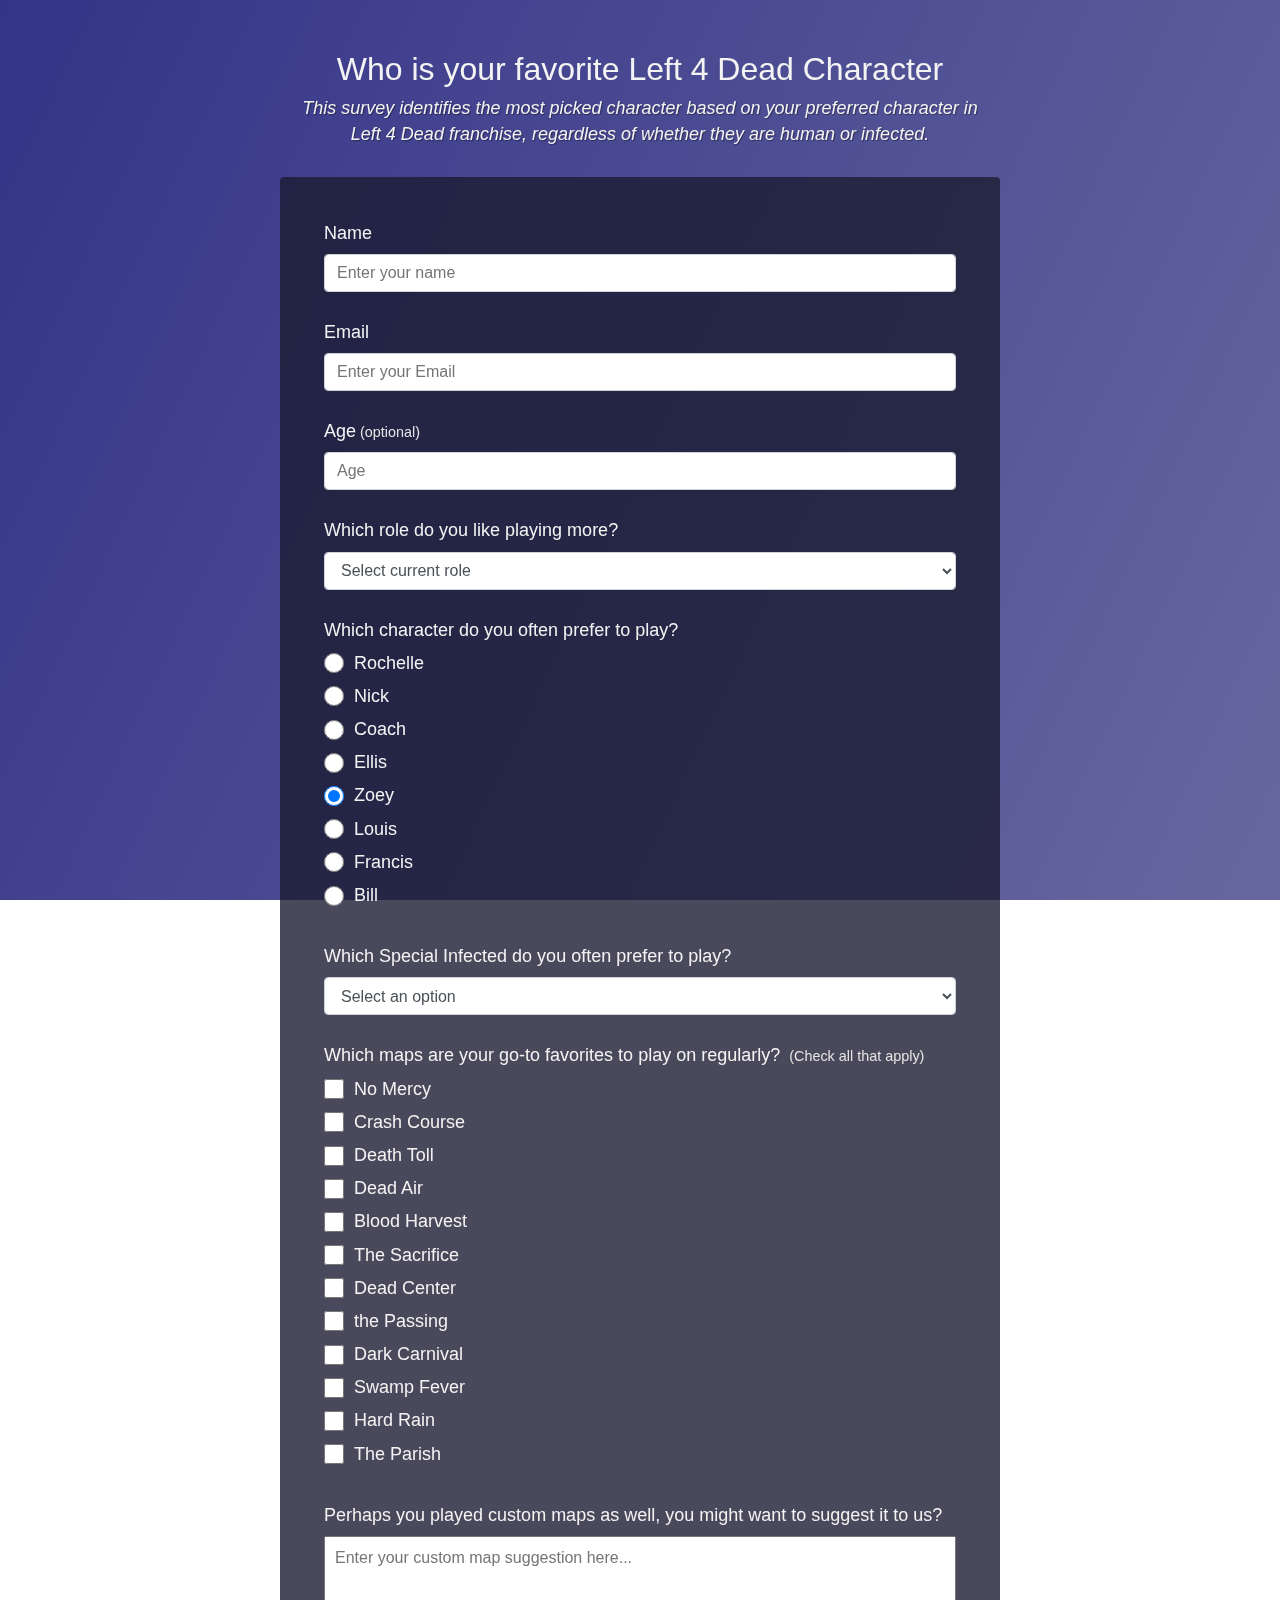
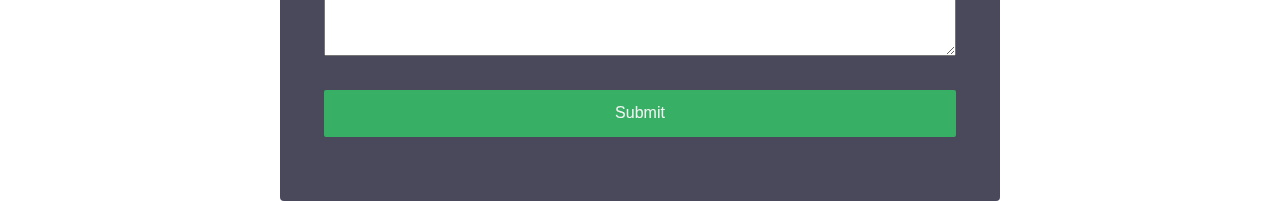
<file: prj01_surveyform/index.html>
<!DOCTYPE html>
<html>
  <head>
    <link rel="stylesheet" href="prj01_surveyform.css" />
  </head>
  <body>
    <div class="container">
      <header class="header">
        <h1 id="title" class="text-center">Who is your favorite Left 4 Dead Character</h1>
        <p id="description" class="description text-center">
            This survey identifies the most picked character based on your preferred character in Left 4 Dead franchise, regardless of whether they are human or infected.
        </p>
      </header>
      <form id="survey-form">
        <div class="form-group">
          <label id="name-label" for="name">Name</label>
          <input
            type="text"
            name="name"
            id="name"
            class="form-control"
            placeholder="Enter your name"
            required
          />
        </div>
        <div class="form-group">
          <label id="email-label" for="email">Email</label>
          <input
            type="email"
            name="email"
            id="email"
            class="form-control"
            placeholder="Enter your Email"
            required
          />
        </div>
        <div class="form-group">
          <label id="number-label" for="number"
            >Age<span class="clue">(optional)</span></label
          >
          <input
            type="number"
            name="age"
            id="number"
            min="13"
            max="99"
            class="form-control"
            placeholder="Age"
          />
        </div>
        <div class="form-group">
          <p>Which role do you like playing more?</p>
          <select id="dropdown" name="role" class="form-control" required>
            <option disabled selected value>Select current role</option>
            <option value="student">Human</option>
            <option value="job">Infected</option>
            <option value="learner">Observer</option>
            <option value="preferNo">Prefer not to say</option>
            <option value="other">Other</option>
          </select>
        </div>

        <div class="form-group">
          <p>Which character do you often prefer to play?</p>
          <label>
            <input
              name="user-recommend"
              value="Rochelle"
              type="radio"
              class="input-radio"
              checked
            />Rochelle</label
          >
          <label>
            <input
              name="user-recommend"
              value="Nick"
              type="radio"
              class="input-radio"
            />Nick</label
          >

          <label
            ><input
              name="user-recommend"
              value="Coach"
              type="radio"
              class="input-radio"
            />Coach</label
          >

          <label
            ><input
              name="user-recommend"
              value="Ellis"
              type="radio"
              class="input-radio"
            />Ellis</label
          >

        <label>
            <input
              name="user-recommend"
              value="Zoey"
              type="radio"
              class="input-radio"
              checked
            />Zoey</label
          >
          <label>
            <input
              name="user-recommend"
              value="Louis"
              type="radio"
              class="input-radio"
            />Louis</label
          >

          <label
            ><input
              name="user-recommend"
              value="Francis"
              type="radio"
              class="input-radio"
            />Francis</label
          >

          <label
            ><input
              name="user-recommend"
              value="Bill"
              type="radio"
              class="input-radio"
            />Bill</label
          >
        </div>

        <div class="form-group">
          <p>Which Special Infected do you often prefer to play?</p>
          <select id="most-like" name="mostLike" class="form-control" required>
            <option disabled selected value>Select an option</option>
            <option value="Hunter">Hunter</option>
            <option value="Spitter">Spitter</option>
            <option value="Charger">Charger</option>
            <option value="Boomer">Boomer</option>
            <option value="Jockey">Jockey</option>
          </select>
        </div>

        <div class="form-group">
          <p>
            Which maps are your go-to favorites to play on regularly?
            <span class="clue">(Check all that apply)</span>
          </p>

          <label
            ><input
              name="prefer"
              value="NoMercy"
              type="checkbox"
              class="input-checkbox"
            />No Mercy</label
          >
          <label>
            <input
              name="prefer"
              value="CrashCourse"
              type="checkbox"
              class="input-checkbox"
            />Crash Course</label
          >
          <label
            ><input
              name="prefer"
              value="DeathToll"
              type="checkbox"
              class="input-checkbox"
            />Death Toll</label
          >
          <label
            ><input
              name="prefer"
              value="DeadAir"
              type="checkbox"
              class="input-checkbox"
            />Dead Air</label
          >
          <label
            ><input
              name="prefer"
              value="BloodHarvest"
              type="checkbox"
              class="input-checkbox"
            />Blood Harvest</label
          >
          <label
            ><input
              name="prefer"
              value="TheSacrifice"
              type="checkbox"
              class="input-checkbox"
            />The Sacrifice</label
          >
          <label
            ><input
              name="prefer"
              value="DeadCenter"
              type="checkbox"
              class="input-checkbox"
            />Dead Center</label
          >
          <label
            ><input
              name="prefer"
              value="ThePassing"
              type="checkbox"
              class="input-checkbox"
            />the Passing</label
          >
          <label
            ><input
              name="prefer"
              value="DarkCarnival"
              type="checkbox"
              class="input-checkbox"
            />Dark Carnival</label
          >
          <label
            ><input
              name="prefer"
              value="SwampFever"
              type="checkbox"
              class="input-checkbox"
            />Swamp Fever</label
          >
          <label
            ><input
              name="prefer"
              value="HardRain"
              type="checkbox"
              class="input-checkbox"
            />Hard Rain</label
          >
          <label
            ><input
              name="prefer"
              value="TheParish"
              type="checkbox"
              class="input-checkbox"
            />The Parish</label
          >
        </div>

        <div class="form-group">
          <p>Perhaps you played custom maps as well, you might want to suggest it to us?</p>
          <textarea
            id="comments"
            class="input-textarea"
            name="comment"
            placeholder="Enter your custom map suggestion here..."
          ></textarea>
        </div>

        <div class="form-group">
          <button type="submit" id="submit" class="submit-button">
            Submit
          </button>
        </div>
      </form>
    </div>
  </body>
</html>
</file>
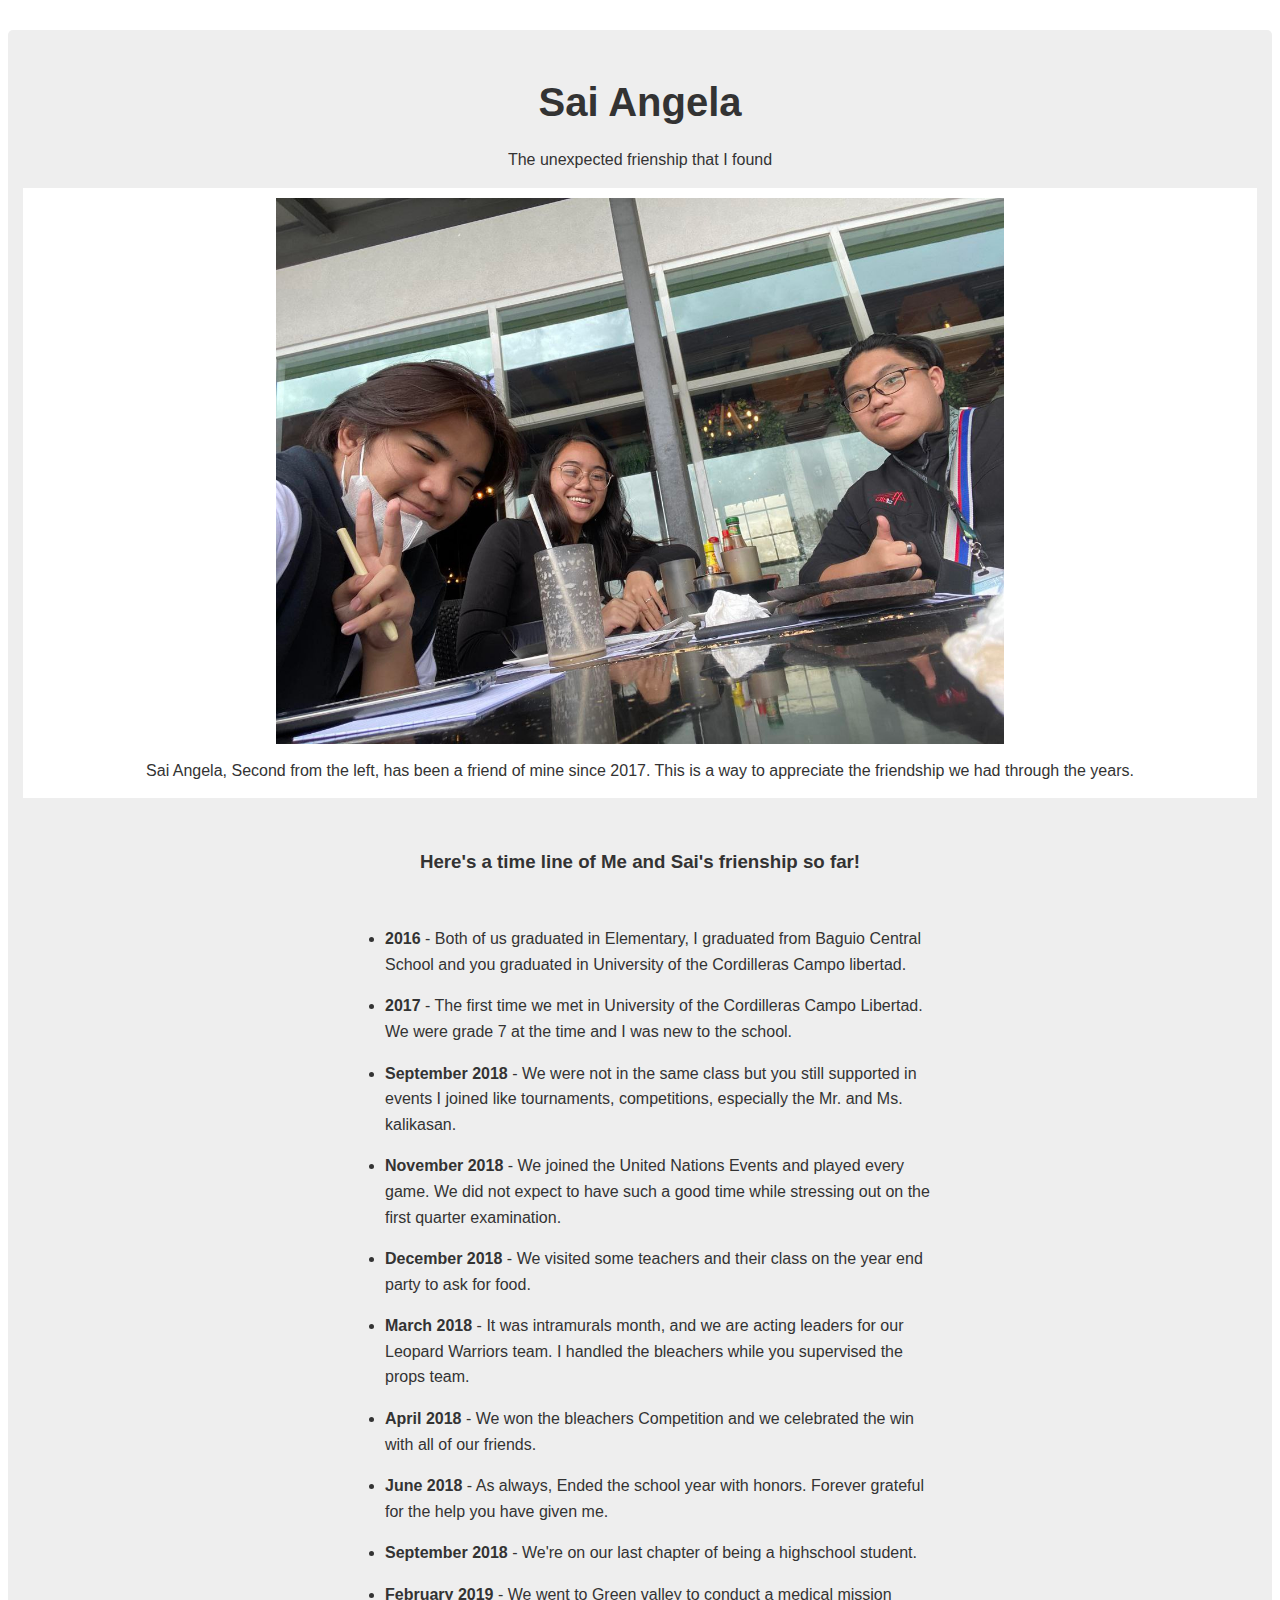
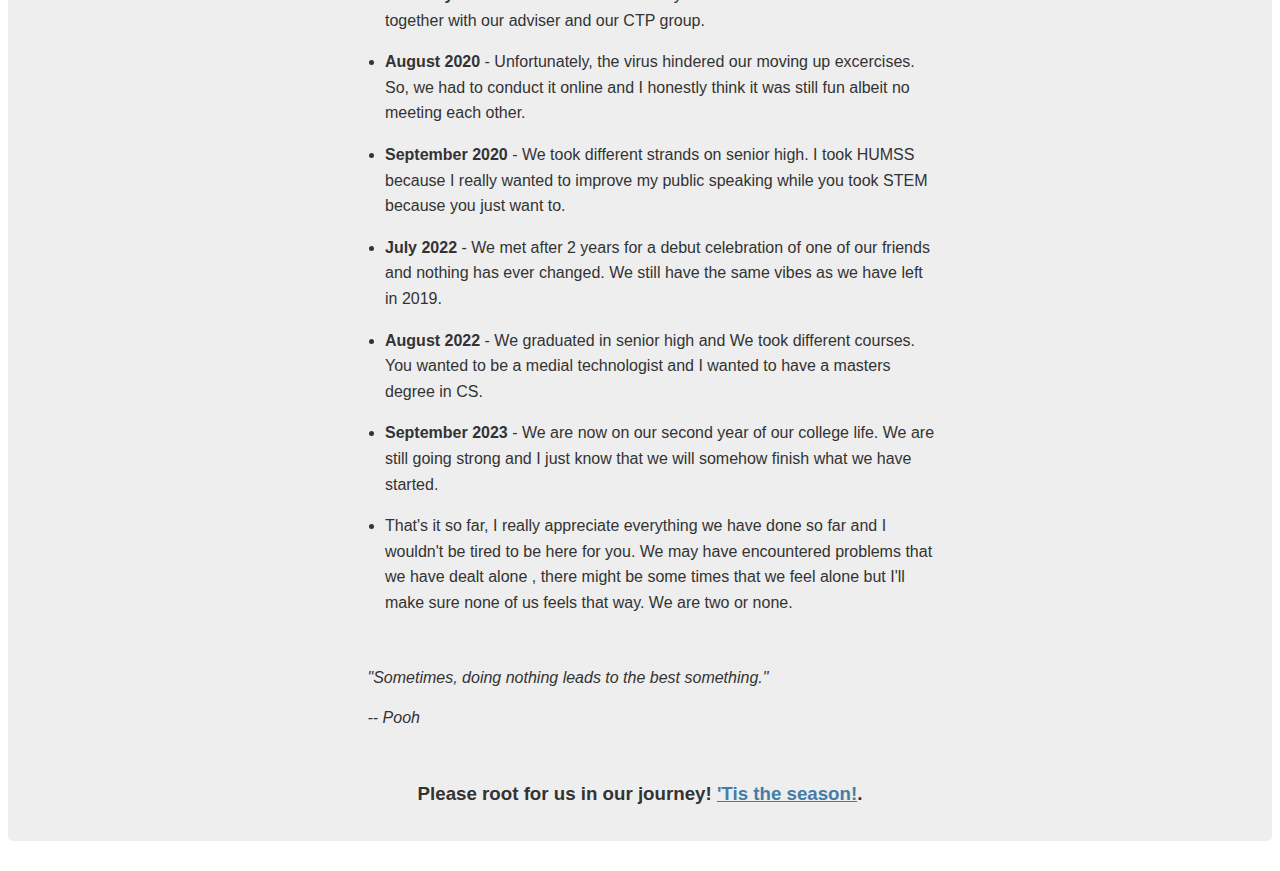
<file: prj02_tributepage/index.html>
<!DOCTYPE html>
<html>
  <head>
    <link rel="stylesheet" href="styles.css" />
  </head>
  <body>
    <main id="main">
      <h1 id="title"> Sai Angela </h1>
      <p>The unexpected frienship that I found </p>
      <figure id="img-div">
        <img
          id="image"
          src="Tribute.jpeg"
          alt="A friendship so comfortable and gentle."
        />
        <figcaption id="img-caption">
          Sai Angela, Second from the left, has been a friend of mine since 2017. This is a way to appreciate the friendship we had through the years.
        </figcaption>
      </figure>
      <section id="tribute-info">
        <h3 id="headline">Here's a time line of Me and Sai's frienship so far!</h3>
        <ul>
          <li><strong>2016</strong> - Both of us graduated in Elementary, I graduated from Baguio Central School and you graduated in University of the Cordilleras Campo libertad. </li>
          <li>
            <strong>2017</strong> - The first time we met in University of the Cordilleras Campo Libertad. We were grade 7 at the time and I was new to the school.
          </li>
          <li>
            <strong> September 2018</strong> - We were not in the same class but you still supported in events I joined like tournaments, competitions, especially the Mr. and Ms. kalikasan.
          </li>
          <li>
            <strong>November 2018</strong> - We joined the United Nations Events and played every game. We did not expect to have such a good time while stressing out on the first quarter examination.
          </li>
          <li>
            <strong>December 2018 </strong> - We visited some teachers and their class on the year end party to ask for food.
          </li>
          <li>
            <strong>March 2018</strong> - It was intramurals month, and we are acting leaders for our Leopard Warriors team. I handled the bleachers while you supervised the props team.
          </li>
          <li>
            <strong>April 2018 </strong> - We won the bleachers Competition and we celebrated the win with all of our friends.
          </li>
          <li>
            <strong>June 2018 </strong> - As always, Ended the school year with honors. Forever grateful for the help you have given me. 
          </li>
          <li>
            <strong>September 2018</strong> - We're on our last chapter of being a highschool student. 
          </li>
          <li>
            <strong>February 2019</strong> - We went to Green valley to conduct a medical mission together with our adviser and our CTP group.
          </li>
          <li>
            <strong>August 2020</strong> - Unfortunately, the virus hindered our moving up excercises. So, we had to conduct it online and I honestly think it was still fun albeit no meeting each other.
          </li>
          <li><strong>September 2020</strong> - We took different strands on senior high. I took HUMSS because I really wanted to improve my public speaking while you took STEM because you just want to.</li>
          <li>
            <strong>July 2022</strong> - We met after 2 years for a debut celebration of one of our friends and nothing has ever changed. We still have the same vibes as we have left in 2019.
          </li>
          <li>
            <strong>August 2022</strong> - We graduated in senior high and We took different courses. You wanted to be a medial technologist and I wanted to have a masters degree in CS.
          </li>
          <li>
            <strong>September 2023</strong> - We are now on our second year of our college life. We are still going strong and I just know that we will somehow finish what we have started.
          </li>
          <li> That's it so far, I really appreciate everything we have done so far and I wouldn't be tired to be here for you. We may have encountered problems that we have dealt alone
            , there might be some times that we feel alone but I'll make sure none of us feels that way. We are two or none.
          </li>
        </ul>
        <blockquote
          cite=""
        >
          <p>
            "Sometimes, doing nothing leads to the best something."
          </p>
          <cite>-- Pooh</cite>
        </blockquote>
        <h3>
          Please root for us in our journey! 
          <a
            id="tribute-link"
            href="https://www.youtube.com/watch?v=WuvhOD-mP8M"
            target="_blank"
            >'Tis the season!</a
          >.
        </h3>
      </section>
    </main>
  </body>
</html>
</file>
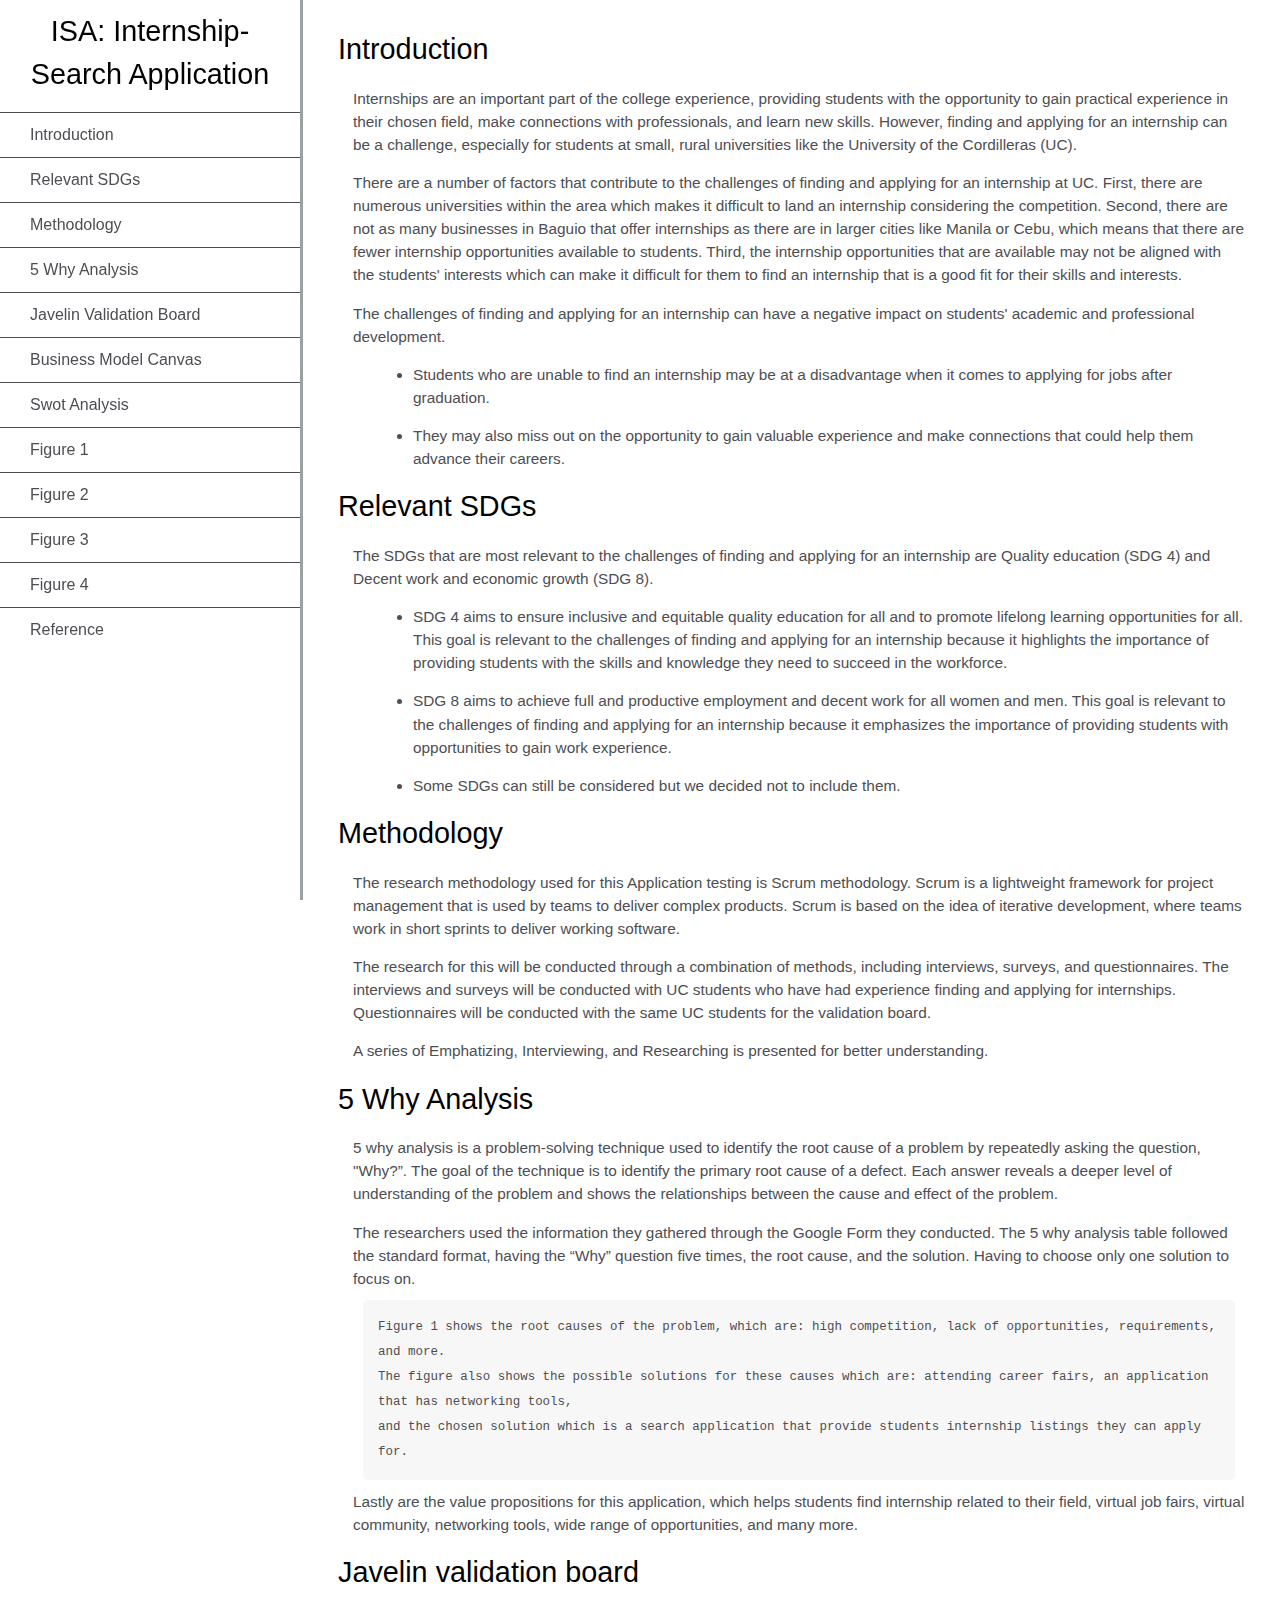
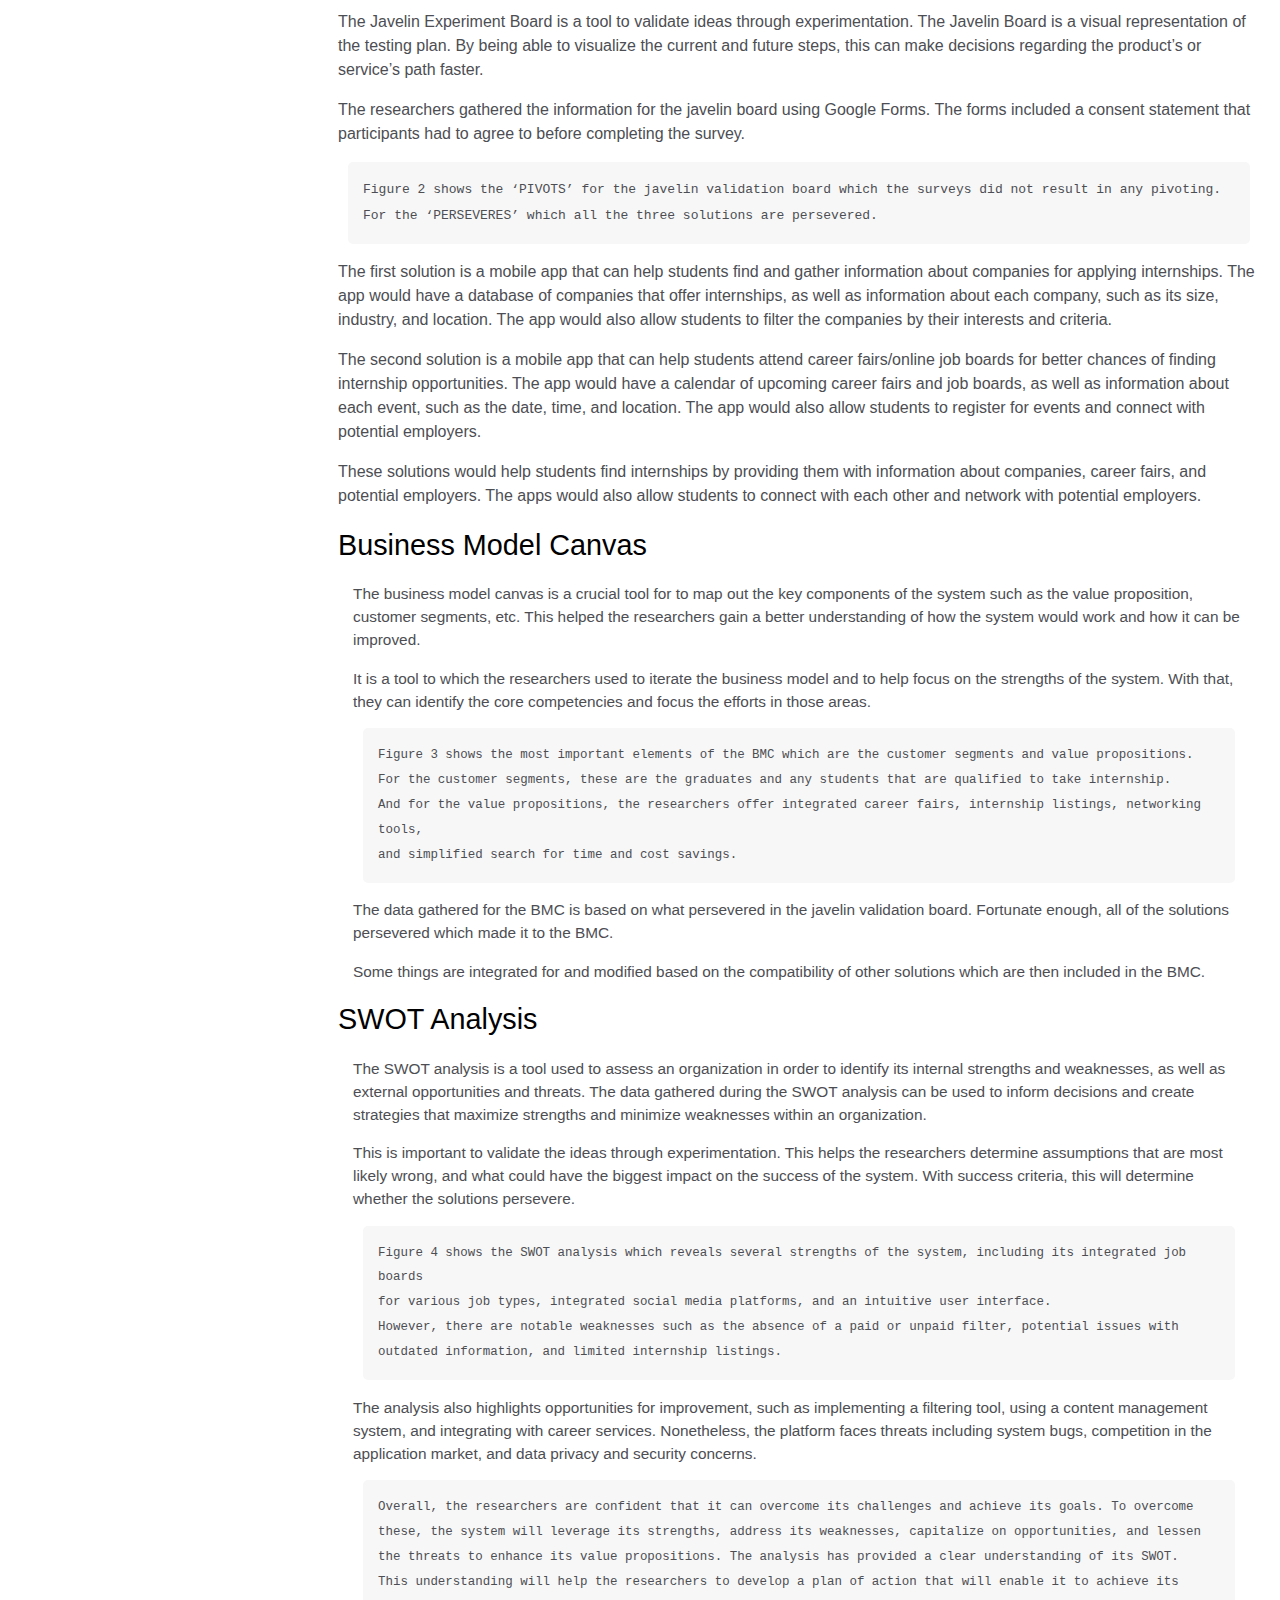
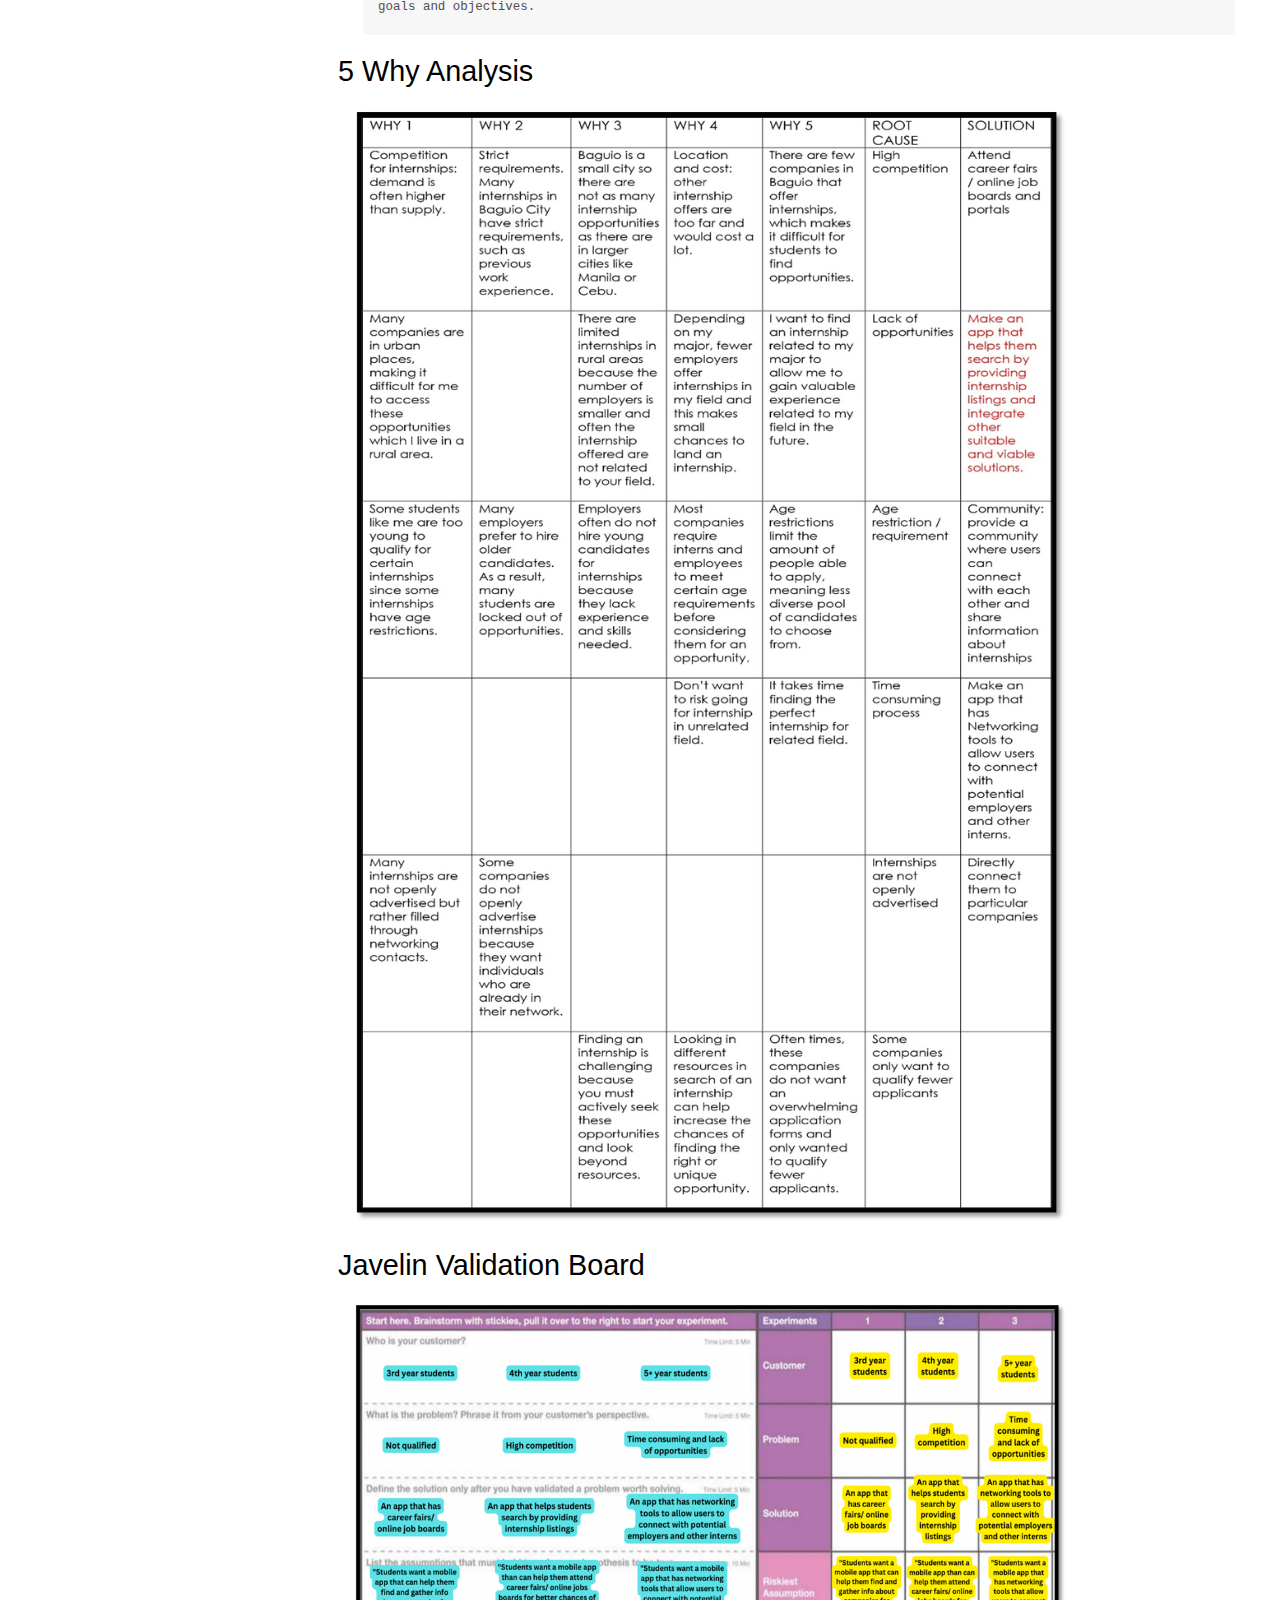
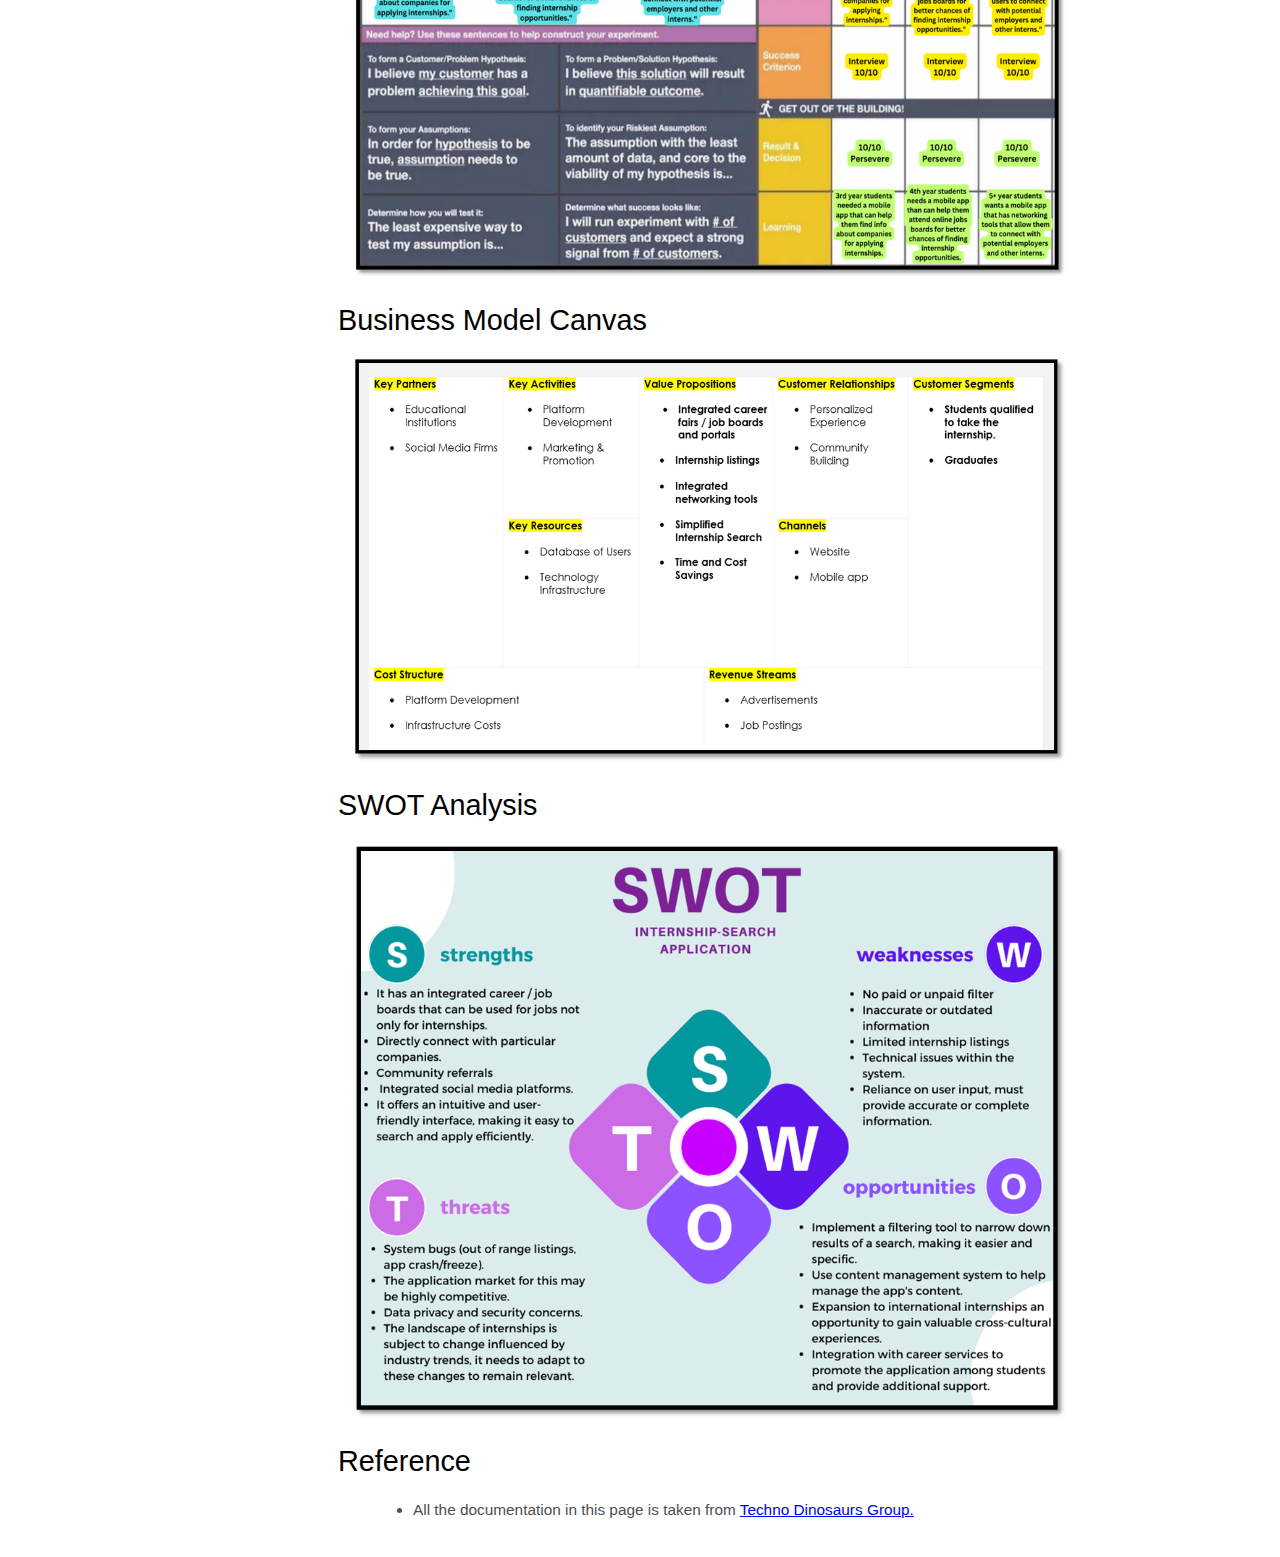
<file: prj03_techdoc/index.html>
<!DOCTYPE html>
<html>
  <head>
    <link rel="stylesheet" href="styles.css" />
  </head>
  <body>
    <nav id="navbar">
      <header>
        ISA: Internship-Search
        Application</header>
      <ul>
        <li><a class="nav-link" href="#Introduction">Introduction</a></li>
        <li>
          <a class="nav-link" href="#SDG"
            >Relevant SDGs</a
          >
        </li>
        <li>
          <a class="nav-link" href="#method"
            >Methodology</a
          >
        </li>
        <li><a class="nav-link" href="#why">5 Why Analysis</a></li>
        <li><a class="nav-link" href="#jvb">Javelin Validation Board</a></li>
        <li>
          <a class="nav-link" href="#bmc"
            >Business Model Canvas</a
          >
        </li>
        <li><a class="nav-link" href="#swot">Swot Analysis</a></li>
        <li>
          <a class="nav-link" href="#F1">Figure 1</a>
        </li>
        <li><a class="nav-link" href="#F2">Figure 2</a></li>
        <li><a class="nav-link" href="#F3">Figure 3</a></li>
        <li>
          <a class="nav-link" href="#F4"
            >Figure 4</a
          >
        </li>
        </li>
        <li><a class="nav-link" href="#Reference">Reference</a></li>
      </ul>
    </nav>
    <main id="main-doc">
      <section class="main-section" id="Introduction">
        <header>Introduction</header>
        <article>
          <p>
            Internships are an important part of the college experience, providing students with the opportunity to gain practical experience in their chosen field, make connections with professionals, and learn new skills.
             However, finding and applying for an internship can be a challenge, especially for students at small, rural universities like the University of the Cordilleras (UC).
          </p>

          <p>
            There are a number of factors that contribute to the challenges of finding and applying for an internship at UC.
             First, there are numerous universities within the area which makes it difficult to land an internship considering the competition.
              Second, there are not as many businesses in Baguio that offer internships as there are in 
              larger cities like Manila or Cebu, which means that there are fewer internship opportunities available to students. 
              Third, the internship opportunities that are available may not be aligned with the students' interests which can make it difficult for them to find an internship that is a good fit for their skills and interests.
          </p>
          <p>
            The challenges of finding and applying for an internship can have 
            a negative impact on students' academic and professional development. 
          </p>
          <ul>
            <li>
                Students who are unable to find an internship may be at a disadvantage when it comes to applying for jobs after graduation.
            </li>
            <li>
                They may also miss out on the opportunity to gain valuable experience and make connections that could help them advance their careers.
            </li>
          </ul>
        </article>
      </section>
      <section class="main-section" id="SDG">
        <header>Relevant SDGs</header>
        <article>
          <p>The SDGs that are most relevant to the challenges of finding and applying for an internship are Quality education (SDG 4) and Decent work and economic growth (SDG 8).</p>

          <ul>
            <li>
                SDG 4 aims to ensure inclusive and equitable quality education for all and to promote lifelong learning opportunities for all. 
                This goal is relevant to the challenges of finding and applying for an internship because it highlights the importance of providing students with the skills 
                and knowledge they need to succeed in the workforce.
            </li>
            <li>SDG 8 aims to achieve full and productive employment and decent work for all women and men. 
                This goal is relevant to the challenges of finding and applying for an internship because it emphasizes the importance of providing students 
                with opportunities to gain work experience.</li>
            <li>
              Some SDGs can still be considered but we decided not to include them.
            </li>
          </ul>
        </article>
      </section>
      <section class="main-section" id="method">
        <header>Methodology</header>
        <article>
          <p>
            The research methodology used for this Application testing is Scrum methodology. Scrum is a lightweight framework for project management that is used by teams to deliver complex products. 
            Scrum is based on the idea of iterative development, where teams work in short sprints to deliver working software.
          </p>

          <p>
            The research for this will be conducted through a combination of methods, including interviews, surveys, and questionnaires. 
            The interviews and surveys will be conducted with UC students who have had experience finding and applying for internships. 
            Questionnaires will be conducted with the same UC students for the validation board.
          </p>
          <p>
            A series of Emphatizing, Interviewing, and Researching is presented for better understanding.
          </p>
        </article>
      </section>
      <section class="main-section" id="why">
        <header>5 Why Analysis</header>
        <article>
            <p> 5 why analysis is a problem-solving technique used to identify the root cause of a problem by repeatedly asking the question, "Why?”. 
            The goal of the technique is to identify the primary root cause of a defect. 
            Each answer reveals a deeper level of understanding of the problem and shows the relationships between the cause and effect of the problem. </p>

            The researchers used the information they gathered through the Google Form they conducted. 
            The 5 why analysis table followed the standard format, having the “Why” question five times, the root cause, and the solution. 
            Having to choose only one solution to focus on.
          <code
            >Figure 1 shows the root causes of the problem, which are: high competition, lack of opportunities, requirements, and more. 
            The figure also shows the possible solutions for these causes which are: attending career fairs, an application that has networking tools, 
            and the chosen solution which is a search application that provide students internship listings they can apply for.
          </code>

          Lastly are the value propositions for this application, which helps students 
          find internship related to their field, virtual job fairs, virtual community, networking tools, wide range of opportunities, and many more.
        </article>
      </section>
      <section class="main-section" id="jvb">
        <header>Javelin validation board</header>
        <p>
            The Javelin Experiment Board is a tool to validate ideas through experimentation. The Javelin Board is a visual representation of the testing plan. 
            By being able to visualize the current and future steps, this can make decisions regarding the product’s or service’s path faster.
        </p>
        <p>
            The researchers gathered the information for the javelin board using Google Forms. 
            The forms included a consent statement that participants had to agree to before completing the survey.
        </p>
        <code
            >Figure 2 shows the ‘PIVOTS’ for the javelin validation board which the surveys did not result in any pivoting. 
            For the ‘PERSEVERES’ which all the three solutions are persevered.
          </code>
        <p>
            The first solution is a mobile app that can help students find and gather information about companies for applying internships. 
            The app would have a database of companies that offer internships, as well as information about each company, such as its size, industry, and location. 
            The app would also allow students to filter the companies by their interests and criteria.
        </p>
        <p>
            The second solution is a mobile app that can help students attend career fairs/online job boards for better chances of finding internship opportunities. 
            The app would have a calendar of upcoming career fairs and job boards, as well as information about each event, such as the date, time, and location. 
            The app would also allow students to register for events and connect with potential employers.
        </p>
        <p>
            These solutions would help students find internships by providing them with information about companies, career fairs, and potential employers. 
            The apps would also allow students to connect with each other and network with potential employers.
        </p>
      </section>
      <section class="main-section" id="bmc">
        <header>Business Model Canvas</header>
        <article>
            The business model canvas is a crucial tool for to map out the key components of the system such as the value proposition, customer segments, etc. 
            This helped the researchers gain a better understanding of how the system would work and how it can be improved.

            <p>It is a tool to which the researchers used to iterate the business model and to help focus on the strengths of the system. 
                With that, they can identify the core competencies and focus the efforts in those areas.</p>
          <code>Figure 3 shows the most important elements of the BMC which are the customer segments and value propositions. 
            For the customer segments, these are the graduates and any students that are qualified to take internship. 
            And for the value propositions, the researchers offer integrated career fairs, internship listings, networking tools, 
            and simplified search for time and cost savings.</code> 
          <p>
            The data gathered for the BMC is based on what persevered in the javelin validation board. Fortunate enough, all of the solutions persevered which made it to the BMC. 
          </p>
          <p>
            Some things are integrated for and modified based on the compatibility of other solutions which are then included in the BMC.
          </p>
        </article>
      </section>
      <section class="main-section" id="swot">
        <header>SWOT Analysis</header>
        <article>
          <p>
            The SWOT analysis is a tool used to assess an organization in order to identify its internal strengths and weaknesses, as well as external opportunities and threats. 
            The data gathered during the SWOT analysis can be used to inform decisions and create strategies that maximize strengths and minimize weaknesses within an organization.
          </p>

          <p>
            This is important to validate the ideas through experimentation. This helps the researchers determine assumptions that are most likely wrong, 
            and what could have the biggest impact on the success of the system. With success criteria, this will determine whether the solutions persevere.
          </p>

          <code>Figure 4 shows the SWOT analysis which reveals several strengths of the system, including its integrated job boards 
            for various job types, integrated social media platforms, and an intuitive user interface. 
            However, there are notable weaknesses such as the absence of a paid or unpaid filter, potential issues with outdated information, and limited internship listings. </code>

          <p>
            The analysis also highlights opportunities for improvement, such as implementing a filtering tool, using a content management system, and integrating with career services. 
            Nonetheless, the platform faces threats including system bugs, competition in the application market, and data privacy and security concerns.
          </p>

          <code
            >Overall, the researchers are confident that it can overcome its challenges and achieve its goals. To overcome these, the system will leverage its strengths, address its weaknesses, capitalize on opportunities, and lessen the threats to enhance its value propositions. The analysis has provided a clear understanding of its SWOT. 
            This understanding will help the researchers to develop a plan of action that will enable it to achieve its goals and objectives.</code
          >
        </article>
      </section>
      <section class="main-section" id="F1">
        <header>5 Why Analysis</header>
        <article>
            <img
            id="F1"
            src="swots1.png"
            alt="Finding the root cause of a problem."
          />
        </article>
      </section>
      <section class="main-section" id="F2">
        <header>Javelin Validation Board</header>
        <article>
            <img
            id="F2"
            src="swots2.png"
            alt="Validating Ideas through Experimentation"
          />
        </article>
      </section>
      <section class="main-section" id="F3">
        <header>Business Model Canvas</header>
        <article>
            <img
            id="F3"
            src="swots3.png"
            alt="Business Model Canvas."
          />
        </article>
      </section>
      <section class="main-section" id="F4">
        <header>SWOT Analysis</header>
        <article>
            <img
            id="F4"
            src="swots4.png"
            alt="SWOT."
          />
        </article>
      </section>
      <section class="main-section" id="Reference">
        <header>Reference</header>
        <article>
          <ul>
            <li>
              All the documentation in this page is taken from
              <a
                href="https://www.youtube.com/watch?v=qsUK-BG5OQQ"
                target="_blank"
                >Techno Dinosaurs Group.</a
              >
            </li>
          </ul>
        </article>
      </section>
    </main>
  </body>
</html>
</file>
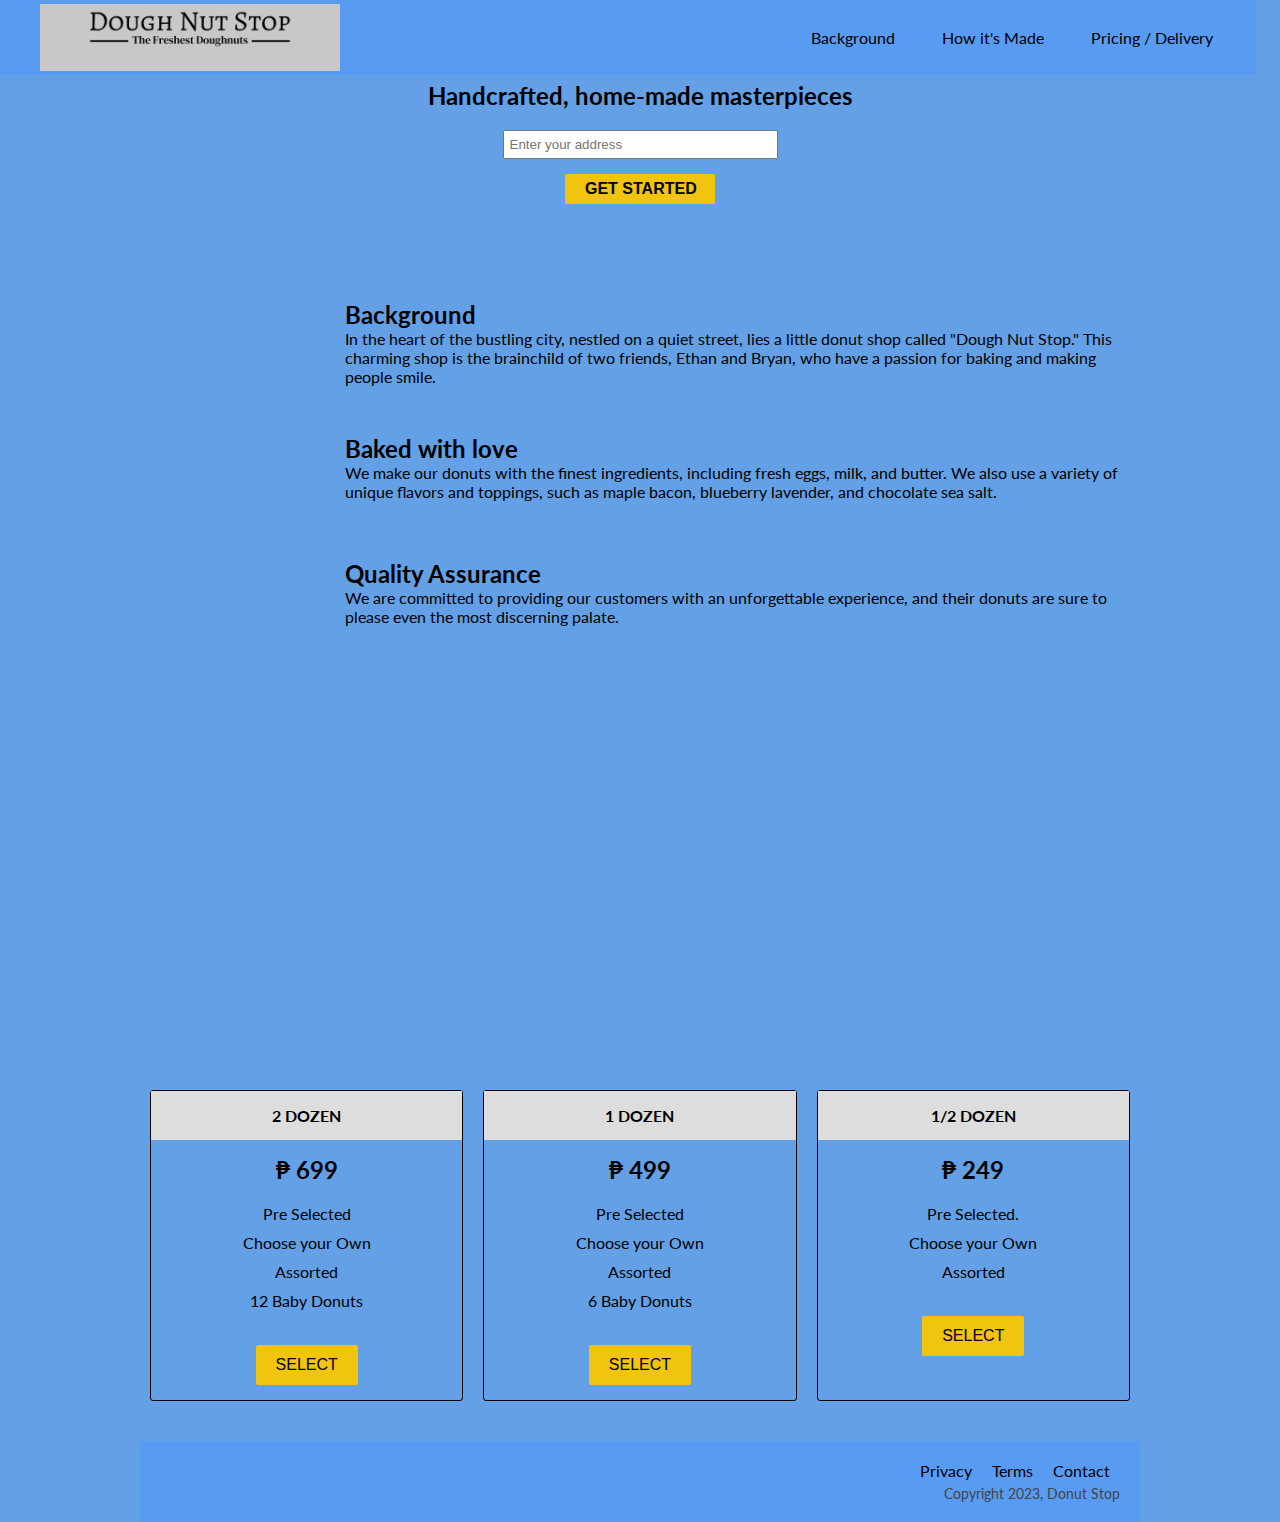
<file: prj04_prodpage/index.html>
<!DOCTYPE html>
<html>
  <head>
    <link rel="stylesheet" href="styles.css" />
    <link
      rel="stylesheet"
      href="https://use.fontawesome.com/releases/v5.8.1/css/all.css"
      integrity="sha384-50oBUHEmvpQ+1lW4y57PTFmhCaXp0ML5d60M1M7uH2+nqUivzIebhndOJK28anvf"
      crossorigin="anonymous"
    />
  </head>
  <body>
    <div id="page-wrapper">
      <header id="header">
        <div class="logo">
          <img
            id="header-img"
            src="dough.jpeg"
            alt="dougnut_logo"
          />
        </div>

        <nav id="nav-bar">
          <ul>
            <li><a class="nav-link" href="#features">Background</a></li>
            <li><a class="nav-link" href="#how-it-works"> How it's Made</a></li>
            <li><a class="nav-link" href="#pricing">Pricing / Delivery</a></li>
          </ul>
        </nav>
      </header>

      <div class="container"></div>

      <section id="hero">
        <h2>Handcrafted, home-made masterpieces</h2>
        <form id="form" action="https://www.freecodecamp.com/email-submit">
          <input
            name="email"
            id="email"
            type="email"
            placeholder="Enter your address"
            required
          />
          <input id="submit" type="submit" value="Get Started" class="btn" />
        </form>
      </section>

      <div class="container">
        <section id="features">
          <div class="grid">
            <div class="icon"><i class="fa fa-3x fa-birthday-cake"></i></div>
            <div class="desc">
              <h2>Background</h2>
              <p>
In the heart of the bustling city, nestled on a quiet street, lies a little donut shop called "Dough Nut Stop." 
This charming shop is the brainchild of two friends, Ethan and Bryan, who have a passion for baking and making people smile.
              </p>
            </div>
          </div>
          <div class="grid">
            <div class="icon"><i class="fa fa-3x fa-fire"></i></div>
            <div class="desc">
              <h2>Baked with love</h2>
              <p>
                We make our donuts with the finest ingredients, including fresh eggs, milk, and butter.
                 We also use a variety of unique flavors and toppings, such as maple bacon, blueberry lavender, and chocolate sea salt.
              </p>
            </div>
          </div>
          <div class="grid">
            <div class="icon">
              <i class="fa fa-3x fa-address-card" aria-hidden="true"></i>
            </div>
            <div class="desc">
              <h2>Quality Assurance</h2>
              <p>
               We are committed to providing our customers with an unforgettable experience, and their donuts are sure to please even the most discerning palate.
              </p>
            </div>
          </div>
        </section>
        <section id="how-it-works">
          <iframe
            id="video"
            height="315"
            src="https://www.youtube.com/embed/2U7flYswIqU"
            frameborder="0"
            allowfullscreen
          ></iframe>
        </section>
        <section id="pricing">
          <div class="product" id="tenor">
            <div class="level">2 Dozen</div>
            <h2>₱ 699</h2>
            <ol>
              <li> Pre Selected </li>
              <li> Choose your Own</li>
              <li> Assorted</li>
              <li> 12 Baby Donuts</li>
            </ol>
            <button class="btn">Select</button>
          </div>
          <div class="product" id="bass">
            <div class="level">1 Dozen</div>
            <h2>₱ 499</h2>
            <ol>
              <li>Pre Selected</li>
              <li>Choose your Own</li>
              <li>Assorted</li>
              <li>6 Baby Donuts</li>
            </ol>
            <button class="btn">Select</button>
          </div>
          <div class="product" id="valve">
            <div class="level">1/2 Dozen</div>
            <h2>₱ 249</h2>
            <ol>
                <li>Pre Selected.</li>
                <li>Choose your Own</li>
              <li>Assorted</li>
            </ol>
            <button class="btn">Select</button>
          </div>
        </section>
        <footer>
          <ul>
            <li><a href="#">Privacy</a></li>
            <li><a href="#">Terms</a></li>
            <li><a href="#">Contact</a></li>
          </ul>
          <span>Copyright 2023, Donut Stop</span>
        </footer>
      </div>
    </div>
  </body>
</html>
</file>
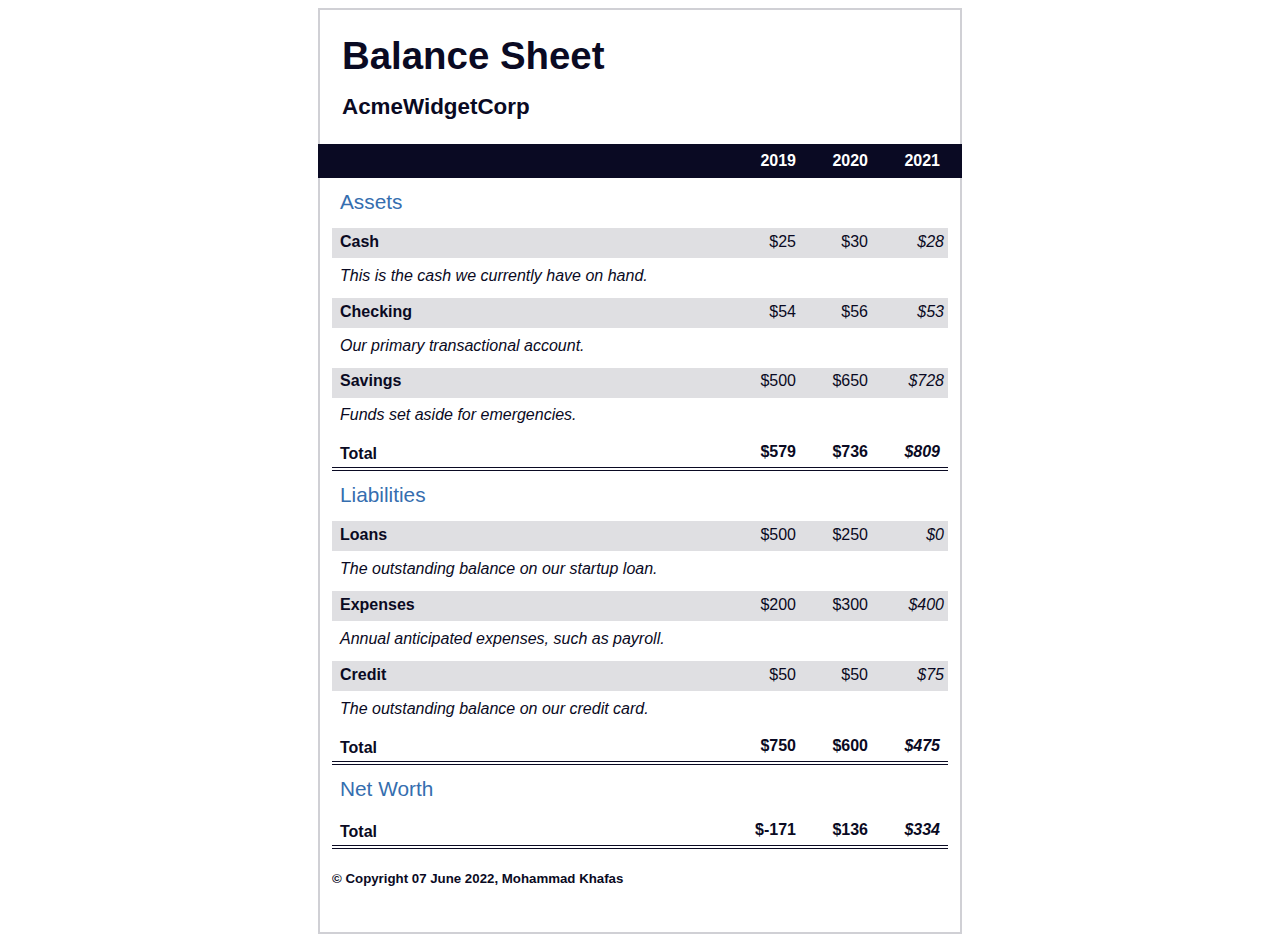
<file: freecodecamp.com/Balance-Sheet/index.html>
<!DOCTYPE html>
<html>

<head>
  <meta charset="UTF-8">
  <meta name="viewport" content="width=device-width, initial-scale=1.0">
  <title>Balance Sheet</title>
  <link rel="stylesheet" type="text/css" href="./styles.css">
</head>

<body>
  <main>
    <section>
      <h1>
        <span class="flex">
          <span>AcmeWidgetCorp</span>
          <span>Balance Sheet</span>
        </span>
      </h1>
      <div id="years" aria-hidden="true">
        <span class="year">2019</span>
        <span class="year">2020</span>
        <span class="year">2021</span>
      </div>
      <div class="table-wrap">
        <table>
          <caption>Assets</caption>
          <thead>
            <tr>
              <td></td>
              <th><span class="sr-only year">2019</span></th>
              <th><span class="sr-only year">2020</span></th>
              <th class="current"><span class="sr-only year">2021</span></th>
            </tr>
          </thead>
          <tbody>
            <tr class="data">
              <th>Cash <span class="description">This is the cash we currently have on hand.</span></th>
              <td>$25</td>
              <td>$30</td>
              <td class="current">$28</td>
            </tr>
            <tr class="data">
              <th>Checking <span class="description">Our primary transactional account.</span></th>
              <td>$54</td>
              <td>$56</td>
              <td class="current">$53</td>
            </tr>
            <tr class="data">
              <th>Savings <span class="description">Funds set aside for emergencies.</span></th>
              <td>$500</td>
              <td>$650</td>
              <td class="current">$728</td>
            </tr>
            <tr class="total">
              <th>Total <span class="sr-only">Assets</span></th>
              <td>$579</td>
              <td>$736</td>
              <td class="current">$809</td>
            </tr>
          </tbody>
        </table>
        <table>
          <caption>Liabilities</caption>
          <thead>
            <tr>
              <td></td>
              <th><span class="sr-only">2019</span></th>
              <th><span class="sr-only">2020</span></th>
              <th><span class="sr-only">2021</span></th>
            </tr>
          </thead>
          <tbody>
            <tr class="data">
              <th>Loans <span class="description">The outstanding balance on our startup loan.</span></th>
              <td>$500</td>
              <td>$250</td>
              <td class="current">$0</td>
            </tr>
            <tr class="data">
              <th>Expenses <span class="description">Annual anticipated expenses, such as payroll.</span></th>
              <td>$200</td>
              <td>$300</td>
              <td class="current">$400</td>
            </tr>
            <tr class="data">
              <th>Credit <span class="description">The outstanding balance on our credit card.</span></th>
              <td>$50</td>
              <td>$50</td>
              <td class="current">$75</td>
            </tr>
            <tr class="total">
              <th>Total <span class="sr-only">Liabilities</span></th>
              <td>$750</td>
              <td>$600</td>
              <td class="current">$475</td>
            </tr>
          </tbody>
        </table>
        <table>
          <caption>Net Worth</caption>
          <thead>
            <tr>
              <td></td>
              <th><span class="sr-only">2019</span></th>
              <th><span class="sr-only">2020</span></th>
              <th><span class="sr-only">2021</span></th>
            </tr>
          </thead>
          <tbody>
            <tr class="total">
              <th>Total <span class="sr-only">Net Worth</span></th>
              <td>$-171</td>
              <td>$136</td>
              <td class="current">$334</td>
            </tr>
          </tbody>
        </table>
        <h5>&copy; Copyright 07 June 2022, Mohammad Khafas</h5>
      </div>
    </section>
  </main>
</body>

</html>
</file>
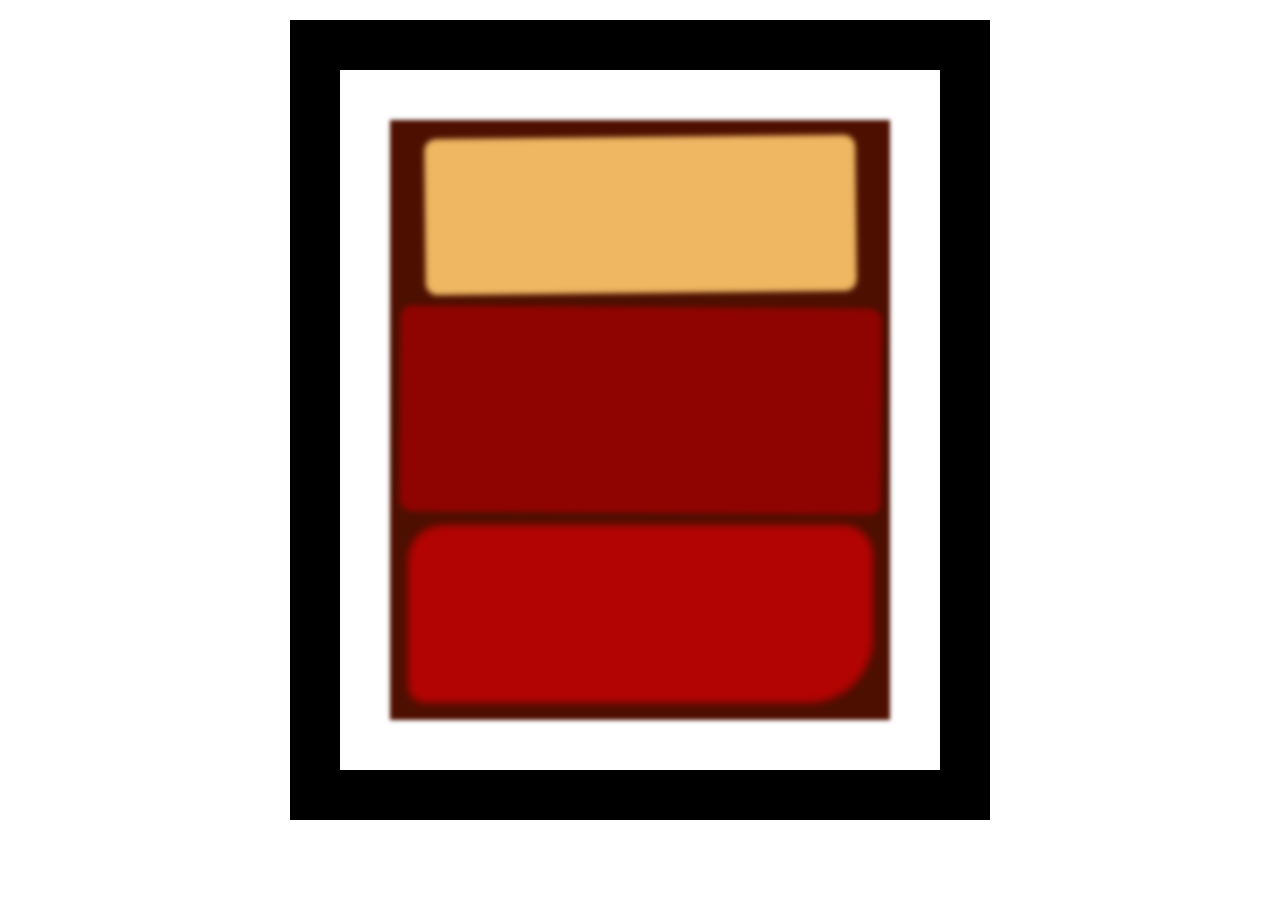
<file: freecodecamp.com/building a rothko painting/index.html>
<!DOCTYPE html>
<html lang="en">

<head>
  <meta charset="UTF-8">
  <title>Rothko Painting</title>
  <link href="./styles.css" rel="stylesheet">
</head>

<body>
  <div class="frame">
    <div class="canvas">
      <div class="one"></div>
      <div class="two"></div>
      <div class="three"></div>
    </div>
  </div>
</body>

</html>
</file>
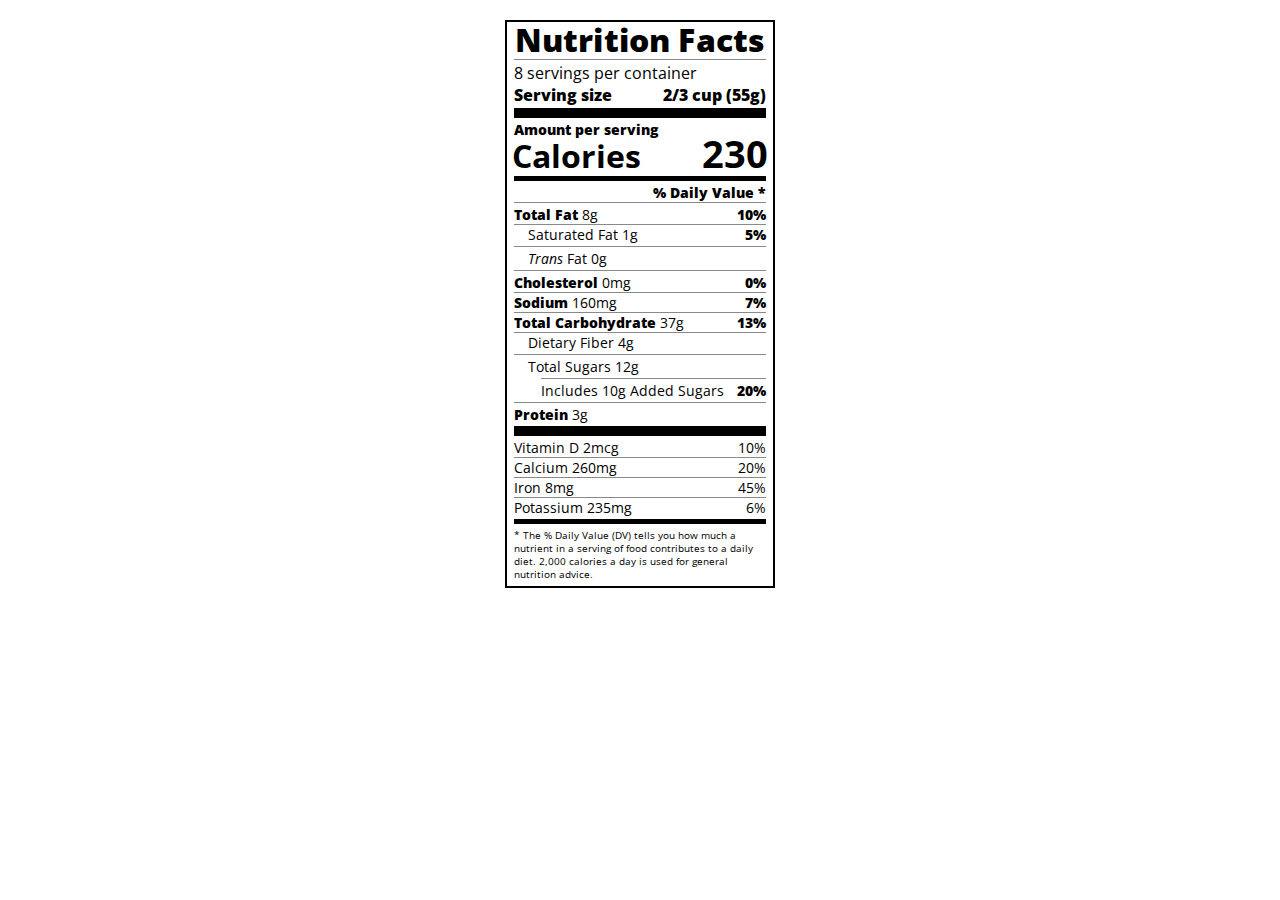
<file: freecodecamp.com/NutritionLabel/index.html>
<!DOCTYPE html>
<html lang="en">

<head>
  <meta charset="UTF-8">
  <title>Nutrition Label</title>
  <link href="https://fonts.googleapis.com/css?family=Open+Sans:400,700,800" rel="stylesheet">
  <link href="./styles.css" rel="stylesheet">
</head>

<body>
  <div class="label">
    <header>
      <h1 class="bold">Nutrition Facts</h1>
      <div class="divider"></div>
      <p>8 servings per container</p>
      <p class="bold">Serving size <span class="right">2/3 cup (55g)</span></p>
    </header>
    <div class="divider lg"></div>
    <div class="calories-info">
      <p class="bold sm-text">Amount per serving</p>
      <h1>Calories <span class="right">230</span></h1>
    </div>
    <div class="divider md"></div>
    <div class="daily-value sm-text">
      <p class="right bold no-divider">% Daily Value *</p>
      <div class="divider"></div>
      <p><span class="bold">Total Fat</span> 8g <span class="bold right">10%</span></p>
      <p class="indent no-divider">Saturated Fat 1g <span class="bold right">5%</span></p>
      <div class="divider"></div>
      <p class="indent no-divider"><i>Trans</i> Fat 0g</p>
      <div class="divider"></div>
      <p><span class="bold">Cholesterol</span> 0mg <span class="right bold">0%</span></p>
      <p><span class="bold">Sodium</span> 160mg <span class="right bold">7%</span></p>
      <p><span class="bold">Total Carbohydrate</span> 37g <span class="right bold">13%</span></p>
      <p class="indent no-divider">Dietary Fiber 4g</p>
      <div class="divider"></div>
      <p class="indent no-divider">Total Sugars 12g</p>
      <div class="divider dbl-indent"></div>
      <p class="dbl-indent no-divider">Includes 10g Added Sugars <span class="right bold">20%</span>
      <div class="divider"></div>
      <p class="no-divider"><span class="bold">Protein</span> 3g</p>
      <div class="divider lg"></div>
      <p>Vitamin D 2mcg <span class="right">10%</span></p>
      <p>Calcium 260mg <span class="right">20%</span></p>
      <p>Iron 8mg <span class="right">45%</span></p>
      <p class="no-divider">Potassium 235mg <span class="right">6%</span></p>
    </div>
    <div class="divider md"></div>
    <p class="note">* The % Daily Value (DV) tells you how much a nutrient in a serving of food contributes to a daily
      diet. 2,000 calories a day is used for general nutrition advice.</p>
  </div>
</body>

</html>
</file>
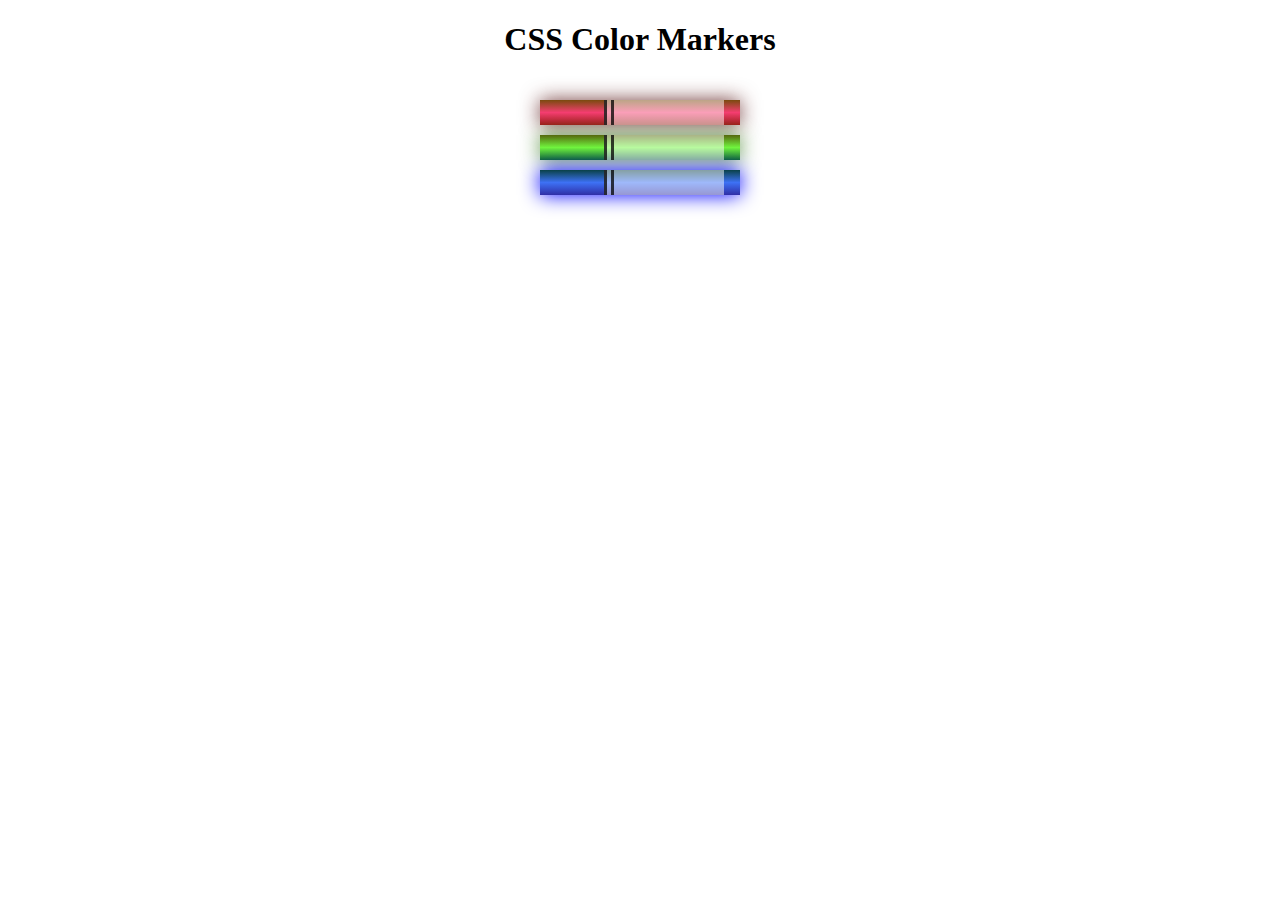
<file: freecodecamp.com/ColoredMarkers.html>
<!DOCTYPE html>
<html lang="en">

<head>
  <meta charset="utf-8">
  <meta name="viewport" content="width=device-width, initial-scale=1.0">
  <title>Colored Markers</title>
  <link rel="stylesheet" href="ColoredMarkers.css">
</head>

<body>
  <h1>CSS Color Markers</h1>
  <div class="container">
    <div class="marker red">
      <div class="cap"></div>
      <div class="sleeve"></div>
    </div>
    <div class="marker green">
      <div class="cap"></div>
      <div class="sleeve"></div>
    </div>
    <div class="marker blue">
      <div class="cap"></div>
      <div class="sleeve"></div>
    </div>
  </div>
</body>

</html>
</file>
<file: prj01_surveyform/prj01_surveyform.css>
@import url('https://c4.wallpaperflare.com/wallpaper/929/594/563/left-4-dead-l4d2-hd-wallpaper-preview.jpg');

:root {
  --color-white: #f3f3f3;
  --color-darkblue: #1b1b32;
  --color-darkblue-alpha: rgba(27, 27, 50, 0.8);
  --color-green: #37af65;
}

*,
*::before,
*::after {
  box-sizing: border-box;
}

body {
  font-family: 'Poppins', sans-serif;
  font-size: 1rem;
  font-weight: 400;
  line-height: 1.4;
  color: var(--color-white);
  margin: 0;
}

body::before {
  content: '';
  position: fixed;
  top: 0;
  left: 0;
  height: 100%;
  width: 100%;
  z-index: -1;
  background: var(--color-darkblue);
  background-image: linear-gradient(
      115deg,
      rgba(58, 58, 158, 0.8),
      rgba(136, 136, 206, 0.7)
    ),
    url(https://c4.wallpaperflare.com/wallpaper/929/594/563/left-4-dead-l4d2-hd-wallpaper-preview.jpg);
  background-size: cover;
  background-repeat: no-repeat;
  background-position: center;
}

h1 {
  font-weight: 400;
  line-height: 1.2;
}

p {
  font-size: 1.125rem;
}

h1,
p {
  margin-top: 0;
  margin-bottom: 0.5rem;
}

label {
  display: flex;
  align-items: center;
  font-size: 1.125rem;
  margin-bottom: 0.5rem;
}

input,
button,
select,
textarea {
  margin: 0;
  font-family: inherit;
  font-size: inherit;
  line-height: inherit;
}

button {
  border: none;
}

.container {
  width: 100%;
  margin: 3.125rem auto 0 auto;
}

@media (min-width: 576px) {
  .container {
    max-width: 540px;
  }
}

@media (min-width: 768px) {
  .container {
    max-width: 720px;
  }
}

.header {
  padding: 0 0.625rem;
  margin-bottom: 1.875rem;
}

.description {
  font-style: italic;
  font-weight: 200;
  text-shadow: 1px 1px 1px rgba(0, 0, 0, 0.4);
}

.clue {
  margin-left: 0.25rem;
  font-size: 0.9rem;
  color: #e4e4e4;
}

.text-center {
  text-align: center;
}


form {
  background: var(--color-darkblue-alpha);
  padding: 2.5rem 0.625rem;
  border-radius: 0.25rem;
}

@media (min-width: 480px) {
  form {
    padding: 2.5rem;
  }
}

.form-group {
  margin: 0 auto 1.25rem auto;
  padding: 0.25rem;
}

.form-control {
  display: block;
  width: 100%;
  height: 2.375rem;
  padding: 0.375rem 0.75rem;
  color: #495057;
  background-color: #fff;
  background-clip: padding-box;
  border: 1px solid #ced4da;
  border-radius: 0.25rem;
  transition: border-color 0.15s ease-in-out, box-shadow 0.15s ease-in-out;
}

.form-control:focus {
  border-color: #80bdff;
  outline: 0;
  box-shadow: 0 0 0 0.2rem rgba(0, 123, 255, 0.25);
}

.input-radio,
.input-checkbox {
  display: inline-block;
  margin-right: 0.625rem;
  min-height: 1.25rem;
  min-width: 1.25rem;
}

.input-textarea {
  min-height: 120px;
  width: 100%;
  padding: 0.625rem;
  resize: vertical;
}

.submit-button {
  display: block;
  width: 100%;
  padding: 0.75rem;
  background: var(--color-green);
  color: inherit;
  border-radius: 2px;
  cursor: pointer;
}
</file>
<file: prj02_tributepage/styles.css>
html {
  font-size: 10px;
}

body {
  font-family: -apple-system, BlinkMacSystemFont, 'Segoe UI', 'Roboto',
    'Helvetica Neue', Arial, sans-serif;
  font-size: 1.6rem;
  line-height: 1.5;
  text-align: center;
  color: #333;
  margin: 0;
}

h1 {
  font-size: 4rem;
  margin-bottom: 0;
}

@media (max-width: 460px) {
  h1 {
    font-size: 3.5rem;
    line-height: 1.2;
  }
}

h2 {
  font-size: 3.25rem;
}

a {
  color: #477ca7;
}

a:visited {
  color: #74638f;
}

#main {
  margin: 30px 8px;
  padding: 15px;
  border-radius: 5px;
  background: #eee;
}

@media (max-width: 460px) {
  #main {
    margin: 0;
  }
}

img {
  max-width: 60%;
  display: block;
  height: 60%;
  margin: 0 auto;
}

#img-div {
  background: white;
  padding: 10px;
  margin: 0;
}

#img-caption {
  margin: 15px 0 5px 0;
}

@media (max-width: 460px) {
  #img-caption {
    font-size: 1.4rem;
  }
}

#headline {
  margin: 50px 0;
  text-align: center;
}

ul {
  max-width: 550px;
  margin: 0 auto 50px auto;
  text-align: left;
  line-height: 1.6;
}

li {
  margin: 16px 0;
}

blockquote {
  font-style: italic;
  max-width: 545px;
  margin: 0 auto 50px auto;
  text-align: left;
}
</file>
<file: prj03_techdoc/styles.css>
html,
body {
  min-width: 290px;
  color: #4d4e53;
  background-color: #ffffff;
  font-family: 'Open Sans', Arial, sans-serif;
  line-height: 1.5;
}

#navbar {
  position: fixed;
  min-width: 290px;
  top: 0px;
  left: 0px;
  width: 300px;
  height: 100%;
  border-right: solid;
  border-color: rgba(0, 22, 22, 0.4);
}

header {
  color: black;
  margin: 10px;
  text-align: center;
  font-size: 1.8em;
  font-weight: thin;
}

#main-doc header {
  text-align: left;
  margin: 0px;
}

#navbar ul {
  height: 88%;
  padding: 0;
  overflow-y: auto;
  overflow-x: hidden;
}

#navbar li {
  color: #4d4e53;
  border-top: 1px solid;
  list-style: none;
  position: relative;
  width: 100%;
}

#navbar a {
  display: block;
  padding: 10px 30px;
  color: #4d4e53;
  text-decoration: none;
  cursor: pointer;
}

#main-doc {
  position: absolute;
  margin-left: 310px;
  padding: 20px;
  margin-bottom: 110px;
}

section article {
  color: #4d4e53;
  margin: 15px;
  font-size: 0.96em;
}

section li {
  margin: 15px 0px 0px 20px;
}

code {
  display: block;
  text-align: left;
  white-space: pre-line;
  position: relative;
  word-break: normal;
  word-wrap: normal;
  line-height: 2;
  background-color: #f7f7f7;
  padding: 15px;
  margin: 10px;
  border-radius: 5px;
}

@media only screen and (max-width: 815px) {
  /* For mobile phones: */
  #navbar ul {
    border: 1px solid;
    height: 207px;
  }

  #navbar {
    background-color: white;
    position: absolute;
    top: 0;
    padding: 0;
    margin: 0;
    width: 100%;
    max-height: 275px;
    border: none;
    z-index: 1;
    border-bottom: 2px solid;
  }

  #main-doc {
    position: relative;
    margin-left: 0px;
    margin-top: 270px;
  }
}

@media only screen and (max-width: 400px) {
  #main-doc {
    margin-left: -10px;
  }

  code {
    margin-left: -20px;
    width: 100%;
    padding: 15px;
    padding-left: 10px;
    padding-right: 45px;
    min-width: 233px;
  }
}

img {
  max-width: 80%;
  height: auto;
}
</file>
<file: prj04_prodpage/styles.css>
@import 'https://fonts.googleapis.com/css?family=Lato:400,700';

* {
  margin: 0;
  padding: 0;
  box-sizing: border-box;
}

body {
  background-color: #63a0e6;
  font-family: 'Lato', sans-serif;
}

#page-wrapper {
  position: relative;
}

li {
  list-style: none;
}

a {
  color: #000;
  text-decoration: none;
}


.container {
  max-width: 1000px;
  width: 100%;
  margin: 0 auto;
}

.btn {
  padding: 0 20px;
  height: 40px;
  font-size: 1em;
  font-weight: 900;
  text-transform: uppercase;
  border: 3px black solid;
  border-radius: 2px;
  background: transparent;
  cursor: pointer;
}

.grid {
  display: flex;
}

header {
  position: fixed;
  top: 0;
  min-height: 75px;
  padding: 0px 20px;
  display: flex;
  justify-content: space-around;
  align-items: center;
  background-color: #589bf3;
}

@media (max-width: 600px) {
  header {
    flex-wrap: wrap;
  }
}

.logo {
  width: 60vw;
}

@media (max-width: 650px) {
  .logo {
    margin-top: 15px;
    width: 100%;
    position: relative;
  }
}

.logo > img {
  width: 100%;
  height: 100%;
  max-width: 300px;
  display: flex;
  justify-content: center;
  align-items: center;
  text-align: center;
  margin-left: 20px;
}

@media (max-width: 650px) {
  .logo > img {
    margin: 0 auto;
  }
}

nav {
  font-weight: 400;
}

@media (max-width: 650px) {
  nav {
    margin-top: 10px;
    width: 100%;
    display: flex;
    flex-direction: column;
    align-items: center;
    text-align: center;
    padding: 0 50px;
  }
  nav li {
    padding-bottom: 5px;
  }
}

nav > ul {
  width: 35vw;
  display: flex;
  flex-direction: row;
  justify-content: space-around;
}

@media (max-width: 650px) {
  nav > ul {
    flex-direction: column;
  }
}

#hero {
  display: flex;
  flex-direction: column;
  align-items: center;
  justify-content: center;
  text-align: center;
  height: 200px;
  margin-top: 50px;
}

#hero > h2 {
  margin-bottom: 20px;
  word-wrap: break-word;
}

#hero input[type='email'] {
  max-width: 275px;
  width: 100%;
  padding: 5px;
}

#hero input[type='submit'] {
  max-width: 150px;
  width: 100%;
  height: 30px;
  margin: 15px 0;
  border: 0;
  background-color: #f1c40f;
}

#hero input[type='submit']:hover {
  background-color: orange;
  transition: background-color 1s;
}

@media (max-width: 650px) {
  #hero {
    margin-top: 120px;
  }
}

#features {
  margin-top: 30px;
}

#features .icon {
  display: flex;
  align-items: center;
  justify-content: center;
  height: 125px;
  width: 20vw;
  color: darkorange;
}

@media (max-width: 550px) {
  #features .icon {
    display: none;
  }
}

#features .desc {
  display: flex;
  flex-direction: column;
  justify-content: center;
  height: 125px;
  width: 80vw;
  padding: 5px;
}

@media (max-width: 550px) {
  #features .desc {
    width: 100%;
    text-align: center;
    padding: 0;
    height: 150px;
  }
}

@media (max-width: 650px) {
  #features {
    margin-top: 0;
  }
}

#how-it-works {
  margin-top: 50px;
  display: flex;
  justify-content: center;
}

#how-it-works > iframe {
  max-width: 560px;
  width: 100%;
}

#pricing {
  margin-top: 60px;
  display: flex;
  flex-direction: row;
  justify-content: center;
}

.product {
  display: flex;
  flex-direction: column;
  align-items: center;
  text-align: center;
  width: calc(100% / 3);
  margin: 10px;
  border: 1px solid #000;
  border-radius: 3px;
}

.product > .level {
  background-color: #ddd;
  color: black;
  padding: 15px 0;
  width: 100%;
  text-transform: uppercase;
  font-weight: 700;
}

.product > h2 {
  margin-top: 15px;
}

.product > ol {
  margin: 15px 0;
}

.product > ol > li {
  padding: 5px 0;
}

.product > button {
  border: 0;
  margin: 15px 0;
  background-color: #f1c40f;
  font-weight: 400;
}

.product > button:hover {
  background-color: orange;
  transition: background-color 1s;
}

@media (max-width: 800px) {
  #pricing {
    flex-direction: column;
  }
  .product {
    max-width: 300px;
    width: 100%;
    margin: 0 auto;
    margin-bottom: 10px;
  }
}

footer {
  margin-top: 30px;
  background-color: #589bf3;
  padding: 20px;
}

footer > ul {
  display: flex;
  justify-content: flex-end;
}

footer > ul > li {
  padding: 0 10px;
}

footer > span {
  margin-top: 5px;
  display: flex;
  justify-content: flex-end;
  font-size: 0.9em;
  color: #444;
}
</file>
<file: freecodecamp.com/Balance-Sheet/styles.css>
span[class~="sr-only"] {
    border: 0 !important;
    width: 1px !important;
    padding: 0 !important;
    height: 1px !important;
    margin: -1px !important;
    overflow: hidden !important;
    position: absolute !important;
    white-space: nowrap !important;
    clip-path: inset(50%) !important;
    -webkit-clip-path: inset(50%) !important;
    clip: rect(1px, 1px, 1px, 1px) !important;
  }
  
  html {
    box-sizing: border-box;
  }
  
  body {
    color: #0a0a23;
    font-family: sans-serif;
  }
  
  h1 {
    margin: 0 auto;
    max-width: 37.25rem;
    padding: 1.5rem 1.25rem;
  }
  
  h1 .flex {
    gap: 1rem;
    display: flex;
    flex-direction: column-reverse;
  }
  
  h1 .flex span:first-of-type {
    font-size: 0.7em;
  }
  
  h1 .flex span:last-of-type {
    font-size: 1.2em;
  }
  
  section {
    margin: 0 auto;
    max-width: 40rem;
    border: 2px solid #d0d0d5;
  }
  
  #years {
    top: 0;
    z-index: 999;
    display: flex;
    color: #fff;
    margin: 0 -2px;
    position: sticky;
    background: #0a0a23;
    justify-content: flex-end;
    padding: 0.5rem calc(1.25rem + 2px) 0.5rem 0;
  }
  
  #years span[class] {
    width: 4.5rem;
    font-weight: bold;
    text-align: right;
  }
  
  .table-wrap {
    padding: 0 0.75rem 1.5rem 0.75rem;
  }
  
  table {
    border: 0;
    width: 100%;
    margin-top: 3rem;
    position: relative;
    border-collapse: collapse;
  }
  
  table caption {
    left: 0.5rem;
    top: -2.25rem;
    font-size: 1.3em;
    color: #356eaf;
    position: absolute;
    font-weight: normal;
  }
  
  tbody td {
    width: 100vw;
    min-width: 4rem;
    max-width: 4rem;
  }
  
  tbody th {
    width: calc(100% - 12rem);
  }
  
  tr[class="total"] {
    font-weight: bold;
    border-bottom: 4px double #0a0a23;
  }
  
  tr[class="total"] th {
    text-align: left;
    padding: 0.5rem 0 0.25rem 0.5rem;
  }
  
  tr.total td {
    text-align: right;
    padding: 0 0.25rem;
  }
  
  tr.total td:nth-of-type(3) {
    padding-right: 0.5rem;
  }
  
  tr.total:hover {
    background-color: #99c9ff;
  }
  
  td.current {
    font-style: italic;
  }
  
  tr.data {
    background-image: linear-gradient(to bottom, #dfdfe2 1.845rem, white 1.845rem);
  }
  
  tr.data th {
    text-align: left;
    padding-top: 0.3rem;
    padding-left: 0.5rem;
  }
  
  tr.data th .description {
    display: block;
    font-style: italic;
    font-weight: normal;
    margin-right: -13.5rem;
    padding: 1rem 0 0.75rem;
  }
  
  tr.data td {
    text-align: right;
    vertical-align: top;
    padding: 0.3rem 0.25rem 0;
  }
</file>
<file: freecodecamp.com/building a rothko painting/styles.css>
.canvas {
    width: 500px;
    height: 600px;
    overflow: hidden;
    filter: blur(2px);
    background-color: #4d0f00;
  }
  
  .frame {
    width: 500px;
    padding: 50px;
    margin: 20px auto;
    border: 50px solid black;
  }
  
  .one {
    width: 425px;
    height: 150px;
    margin: 20px auto;
    border-radius: 9px;
    transform: rotate(-0.6deg);
    background-color: #efb762;
    box-shadow: 0 0 3px 3px #efb762;
  }
  
  .two {
    width: 475px;
    height: 200px;
    margin: 0 auto 20px;
    border-radius: 8px 10px;
    transform: rotate(0.4deg);
    background-color: #8f0401;
    box-shadow: 0 0 3px 3px #8f0401;
  }
  
  .one,
  .two {
    filter: blur(1px);
  }
  
  .three {
    width: 91%;
    height: 28%;
    margin: auto;
    filter: blur(2px);
    background-color: #b20403;
    box-shadow: 0 0 5px 5px #b20403;
    border-radius: 30px 25px 60px 12px;
  }
</file>
<file: freecodecamp.com/NutritionLabel/styles.css>
* {
    box-sizing: border-box;
  }
  
  html {
    font-size: 16px;
  }
  
  body {
    font-family: 'Open Sans', sans-serif;
  }
  
  .label {
    width: 270px;
    padding: 0 7px;
    margin: 20px auto;
    border: 2px solid black;
  }
  
  header h1 {
    margin: -4px 0;
    text-align: center;
    letter-spacing: 0.15px
  }
  
  p {
    margin: 0;
  }
  
  .divider {
    clear: right;
    margin: 2px 0;
    border-bottom: 1px solid #888989;
  }
  
  .bold {
    font-weight: 800;
  }
  
  .right {
    float: right;
  }
  
  .lg {
    height: 10px;
  }
  
  .lg,
  .md {
    border: 0;
    background-color: black;
  }
  
  .md {
    height: 5px;
  }
  
  .sm-text {
    font-size: 0.85rem;
  }
  
  .calories-info h1 {
    overflow: hidden;
    margin: -5px -2px;
  }
  
  .calories-info span {
    font-size: 1.2em;
    margin-top: -7px;
  }
  
  .indent {
    margin-left: 1em;
  }
  
  .dbl-indent {
    margin-left: 2em;
  }
  
  .daily-value p:not(.no-divider) {
    border-bottom: 1px solid #888989;
  }
  
  .note {
    margin: 5px 0;
    font-size: 0.6rem;
  }
</file>
<file: freecodecamp.com/ColoredMarkers.css>
h1 {
  text-align: center;
}

.container {
  background-color: rgb(255, 255, 255);
  padding: 10px 0;
}

.marker {
  width: 200px;
  height: 25px;
  margin: 10px auto;
}

.cap {
  width: 60px;
  height: 25px;
}

.sleeve {
  width: 110px;
  height: 25px;
  background-color: rgba(255, 255, 255, 0.5);
  border-left: 10px double rgba(0, 0, 0, 0.75);
}

.cap,
.sleeve {
  display: inline-block;
}

.red {
  background: linear-gradient(
    rgb(122, 74, 14),
    rgb(245, 62, 113),
    rgb(162, 27, 27)
  );
  box-shadow: 0 0 20px 0 rgba(83, 14, 14, 0.8);
}

.green {
  background: linear-gradient(#55680d, #71f53e, #116c31);
  box-shadow: 0 0 20px 0 #3b7e20cc;
}

.blue {
  background: linear-gradient(
    hsl(186, 76%, 16%),
    hsl(223, 90%, 60%),
    hsl(240, 56%, 42%)
  );
  box-shadow: 0 0 20px 0 blue;
}
</file>
